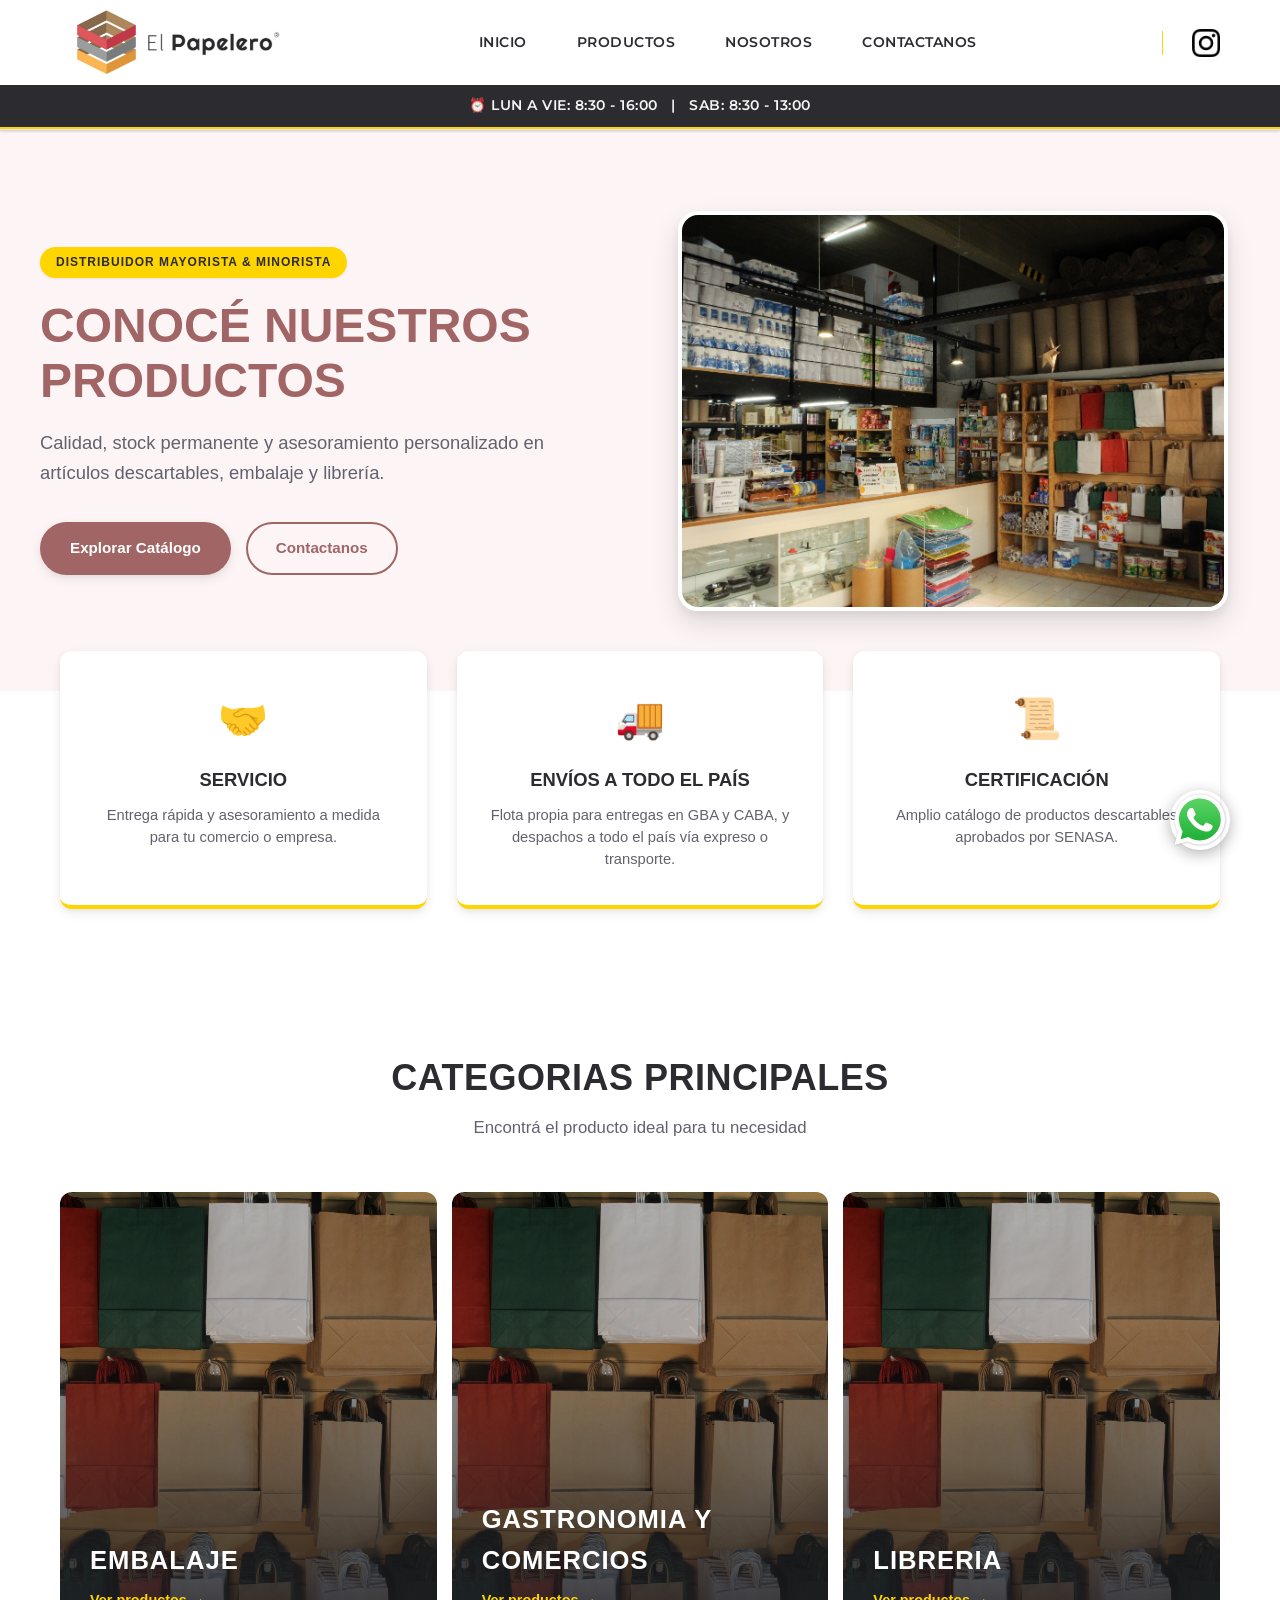
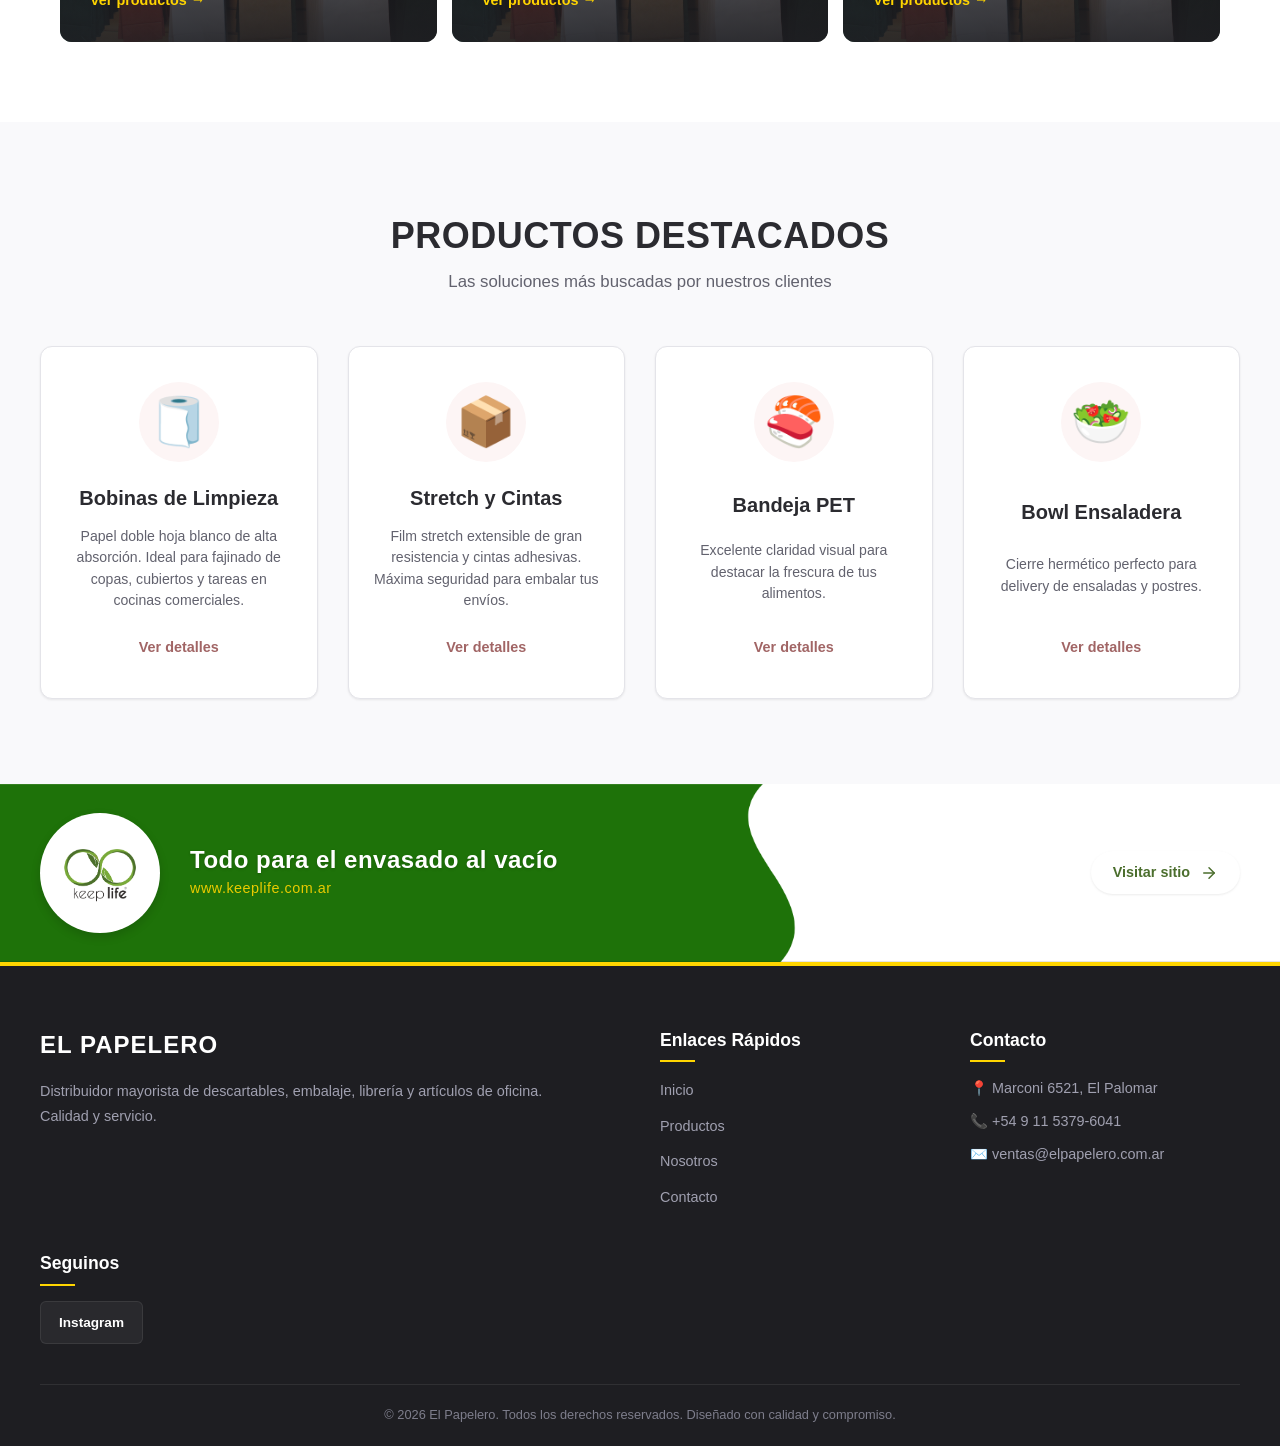
<file: mySite/index.html>
<!DOCTYPE html>
<html lang="es">

<head>
    <meta charset="UTF-8">
    <meta name="viewport" content="width=device-width, initial-scale=1.0">

    <!-- SEO -->
    <title>El Papelero</title>
    <meta name="description" content="Distribuidora mayorista y minorista de artículos de papelera, descartables, artículos de librería y artículos de oficina. Entrega rápida, amplio catálogo y precios competitivos para comercios, empresas y consumidores. 
    Conozca la trayectoria de El Papelero, nuestra fabricación de polietileno, salón de ventas al público, cobertura de reparto propio en GBA/CABA e insumos mayoristas y minoristas.">
    
    <meta name="keywords" content="papelera mayorista, papelera minorista, distribuidora de papelera, distribuidora de descartables, artículos de librería mayorista, venta de insumos de oficina, proveedor de artículos de librería, 
    venta de descartables para comercios, insumos descartables para negocios, papelería comercial, artículos escolares mayorista, útiles escolares económicos, productos de papel para empresas, servicios de distribución de papelera, productos de librería y oficina, 
    artículos descartables para gastronomía, venta de papel y cartón, insumos de limpieza y papel, 
    distribuidora de insumos comerciales, proveedor mayorista de descartables, proveedor de artículos de librería, papelera, libreria, productos descartables, venta mayorista, venta minorista, bandejas, bolsas, limpieza">
    
    <meta name="author" content="El Papelero">

    <!-- Open Graph (para redes sociales) -->
    <meta property="og:title" content="El Papelero - Venta de productos descartables y papelería">
    <meta property="og:description" content="Venta mayorista y minorista de productos descartables, papelera y libreria.">
    <meta property="og:image" content="assets/img/preview.jpg">
    <meta property="og:type" content="website">
    <meta property="og:locale" content="es_ES">

    <link rel="stylesheet" href="styles/style.css">
    <link rel="stylesheet" href="styles/header.css">
    <link rel="stylesheet" href="styles/footer.css">
    <link rel="stylesheet" href="styles/home.css">
    
    <!-- FUENTE -->   
    <link rel="preconnect" href="https://fonts.googleapis.com">
    <link rel="preconnect" href="https://fonts.gstatic.com" crossorigin>
    <link href="https://fonts.googleapis.com/css2?family=Montserrat:ital,wght@0,100..900;1,100..900&display=swap" rel="stylesheet">
</head>

<body>

    <!-- HEADER  -->
    <div id="header"></div>

    <!-- CONTENIDO PRINCIPAL -->
    <main id="content">
      
      <div id="home"></div>
      
    </main>
 
    <!-- FOOTER  -->
    <div id="footer"></div>

</body>

    <script src="scripts/main.js"></script>
    <script>
        // Cargar header y footer 
        fetch("header.html").then(res => res.text()).then(html => document.getElementById("header").innerHTML = html);
        fetch("footer.html").then(res => res.text()).then(html => document.getElementById("footer").innerHTML = html);
        fetch("home.html").then(res => res.text()).then(html => document.getElementById("home").innerHTML = html);
    </script>


</html>
</file>
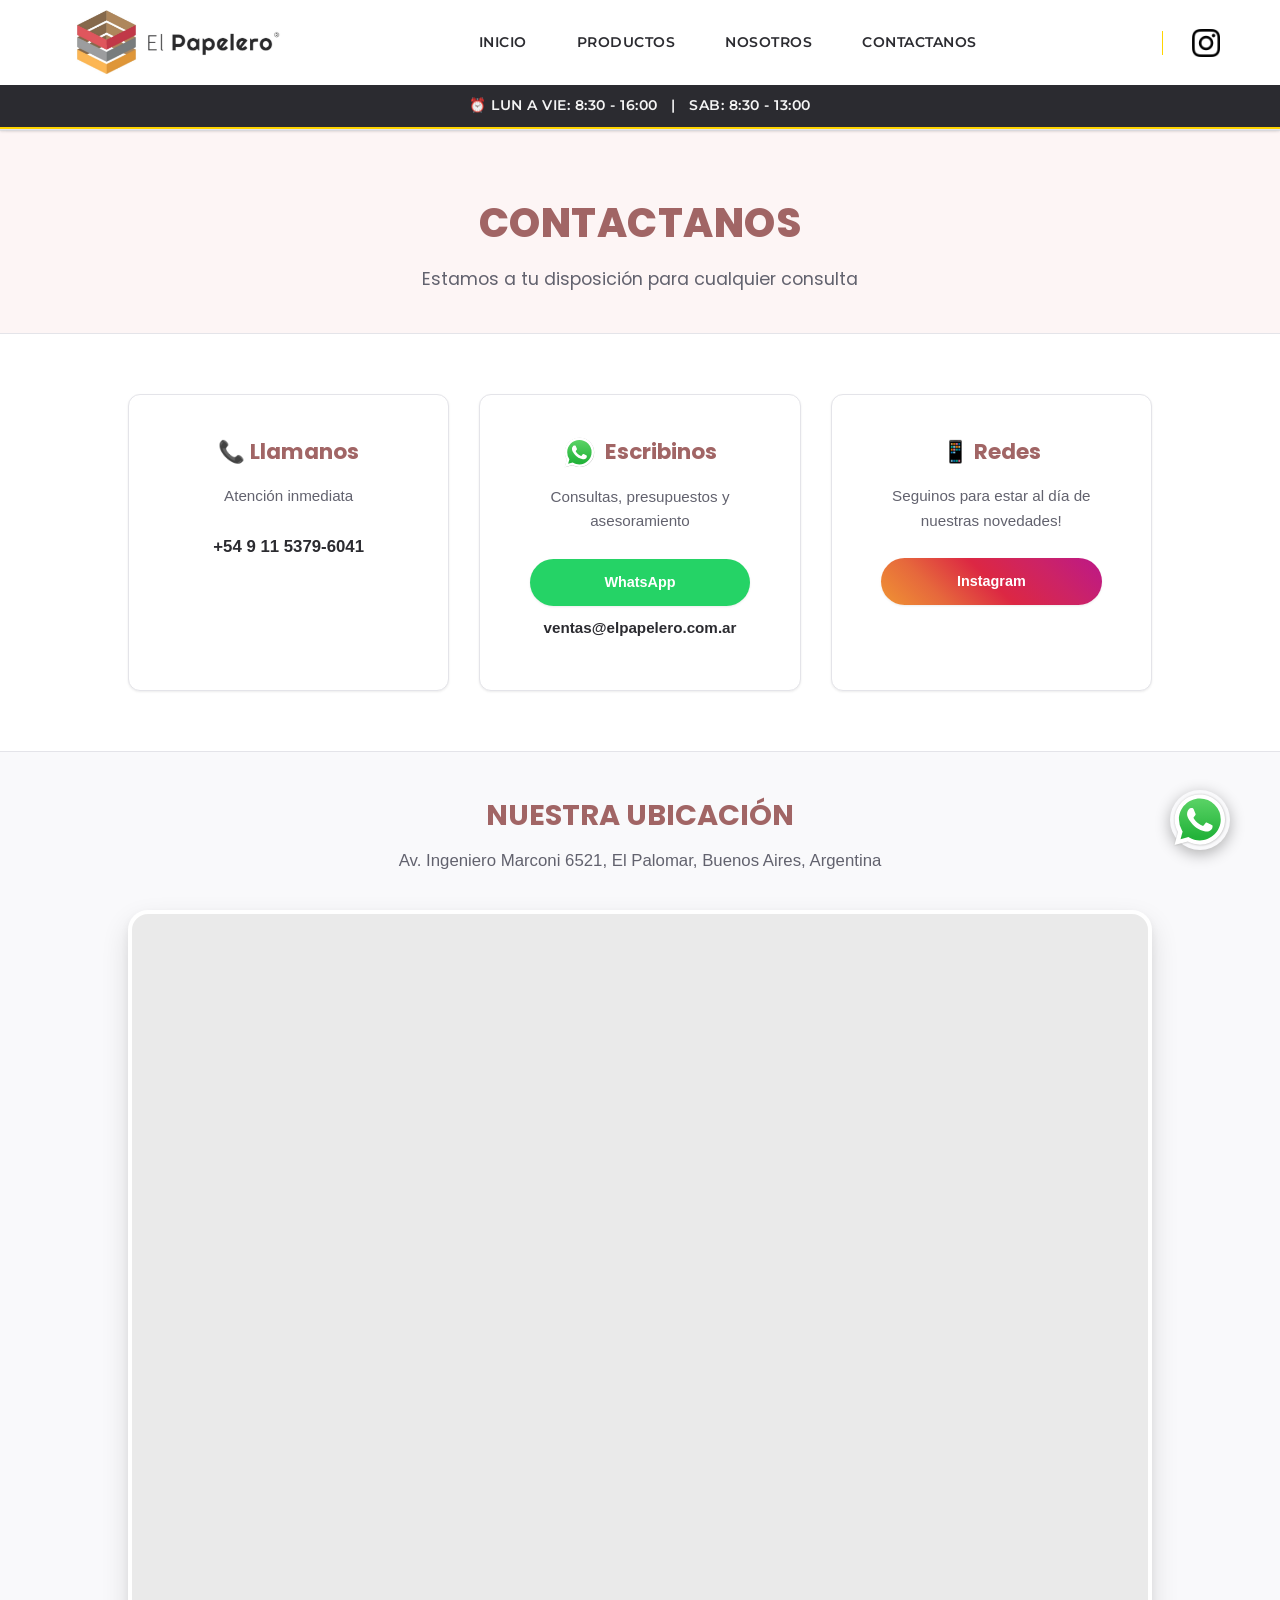
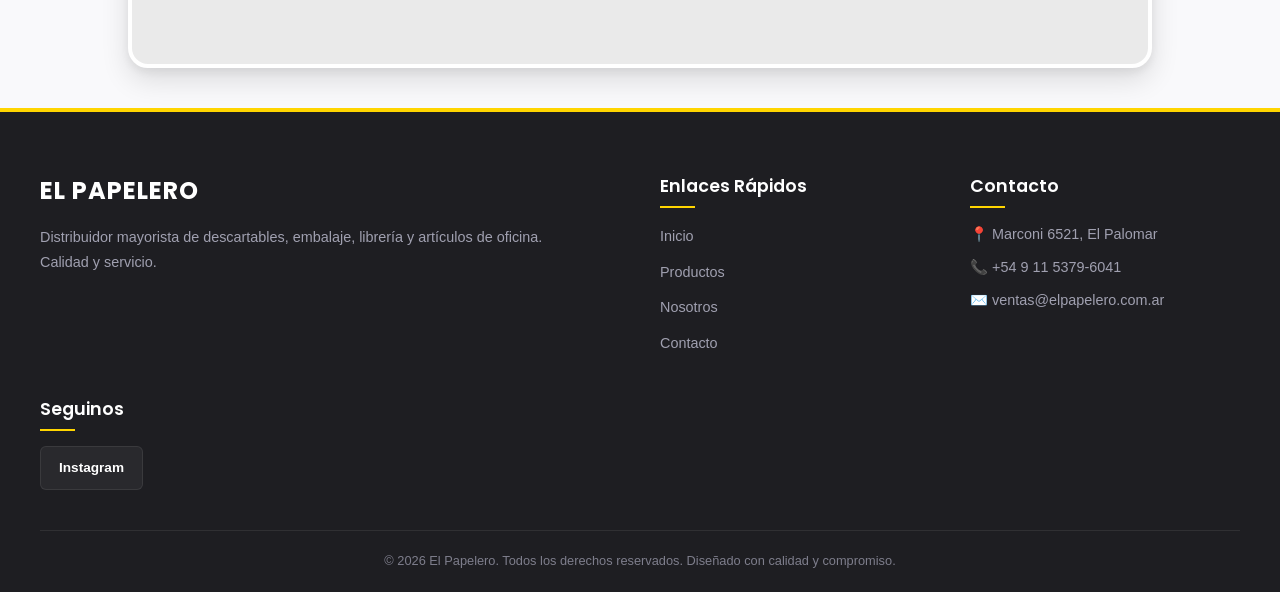
<file: mySite/contacto.html>
<!DOCTYPE html>
<html lang="es">
<head>
    <meta charset="UTF-8">
    <meta name="viewport" content="width=device-width, initial-scale=1.0">
    <title>Contacto - El Papelero</title>
    
    <link rel="stylesheet" href="styles/style.css">
    <link rel="stylesheet" href="styles/header.css">
    <link rel="stylesheet" href="styles/footer.css">
    <link rel="stylesheet" href="styles/contact.css"> <link rel="preconnect" href="https://fonts.googleapis.com">
    <link rel="preconnect" href="https://fonts.gstatic.com" crossorigin>
    <link href="https://fonts.googleapis.com/css2?family=Montserrat:ital,wght@0,100..900;1,100..900&display=swap" rel="stylesheet">
    <link href="https://fonts.googleapis.com/css2?family=Poppins:wght@400;600&display=swap" rel="stylesheet">
</head>

<body>

    <div id="header"></div>

    <main id="content">
        
        <section class="section-title-container">
            <h1 class="section-title">CONTACTANOS</h1>
            <p class="section-subtitle">Estamos a tu disposición para cualquier consulta</p>
        </section>

        <section class="contact-info-section">
            <div class="info-grid">
                
                <div class="info-card">
                    <h3>📞 Llamanos</h3>
                    <p>Atención inmediata</p>
                    <a href="tel:+5491153796041" class="contact-link">+54 9 11 5379-6041</a>
                </div>

                <div class="info-card">
                    <h3><img src="assets/icons/whatsapp-icon-svg.svg" class="info-card-icon" alt="WhatsApp icon"> Escribinos</h3>
                    <p>Consultas, presupuestos y asesoramiento</p>
                    <a href="https://wa.me/" target="_blank" class="btn-social whatsapp">
                            WhatsApp
                        </a>
                    <a href="mailto:ventas@elpapelero.com.ar" class="contact-link email-link">ventas@elpapelero.com.ar</a>
                </div>

                <div class="info-card">
                    <h3>📱 Redes</h3>
                    <p>Seguinos para estar al día de nuestras novedades!</p>
                    <div class="social-buttons">
                        <a href="https://www.instagram.com/papeleroel/?hl=es-la" target="_blank" class="btn-social instagram">
                            Instagram
                        </a>
                    </div>
                </div>

            </div>
        </section>

        <section class="map-section">
            <h2 class="section-title">NUESTRA UBICACIÓN</h2>
            <p class="address-text">Av. Ingeniero Marconi 6521, El Palomar, Buenos Aires, Argentina</p>
            
            <div class="map-container">
                <iframe 
                    src="https://www.google.com/maps/embed?pb=!1m18!1m12!1m3!1d3283.565406830386!2d-58.5779036!3d-34.6151433!2m3!1f0!2f0!3f0!3m2!1i1024!2i768!4f13.1!3m3!1m2!1s0x95bcb8360d84422f%3A0xc354366675001a18!2sAv.%20Ing.%20Guillermo%20Marconi%206521%2C%20B1684%20El%20Palomar%2C%20Provincia%20de%20Buenos%20Aires!5e0!3m2!1ses!2sar!4v1703286000000!5m2!1ses!2sar" 
                    width="100%" 
                    height="750" 
                    style="border:0;" 
                    allowfullscreen="" 
                    loading="lazy" 
                    referrerpolicy="no-referrer-when-downgrade">
                </iframe>
            </div>
        </section>

    </main>
 
    <div id="footer"></div>

    <script>

        fetch("header.html")
            .then(res => res.text())
            .then(html => document.getElementById("header").innerHTML = html)
            .catch(err => console.error("Error header:", err));
            
        fetch("footer.html")
            .then(res => res.text())
            .then(html => document.getElementById("footer").innerHTML = html)
            .catch(err => console.error("Error footer:", err));
    </script>

</body>
</html>
</file>
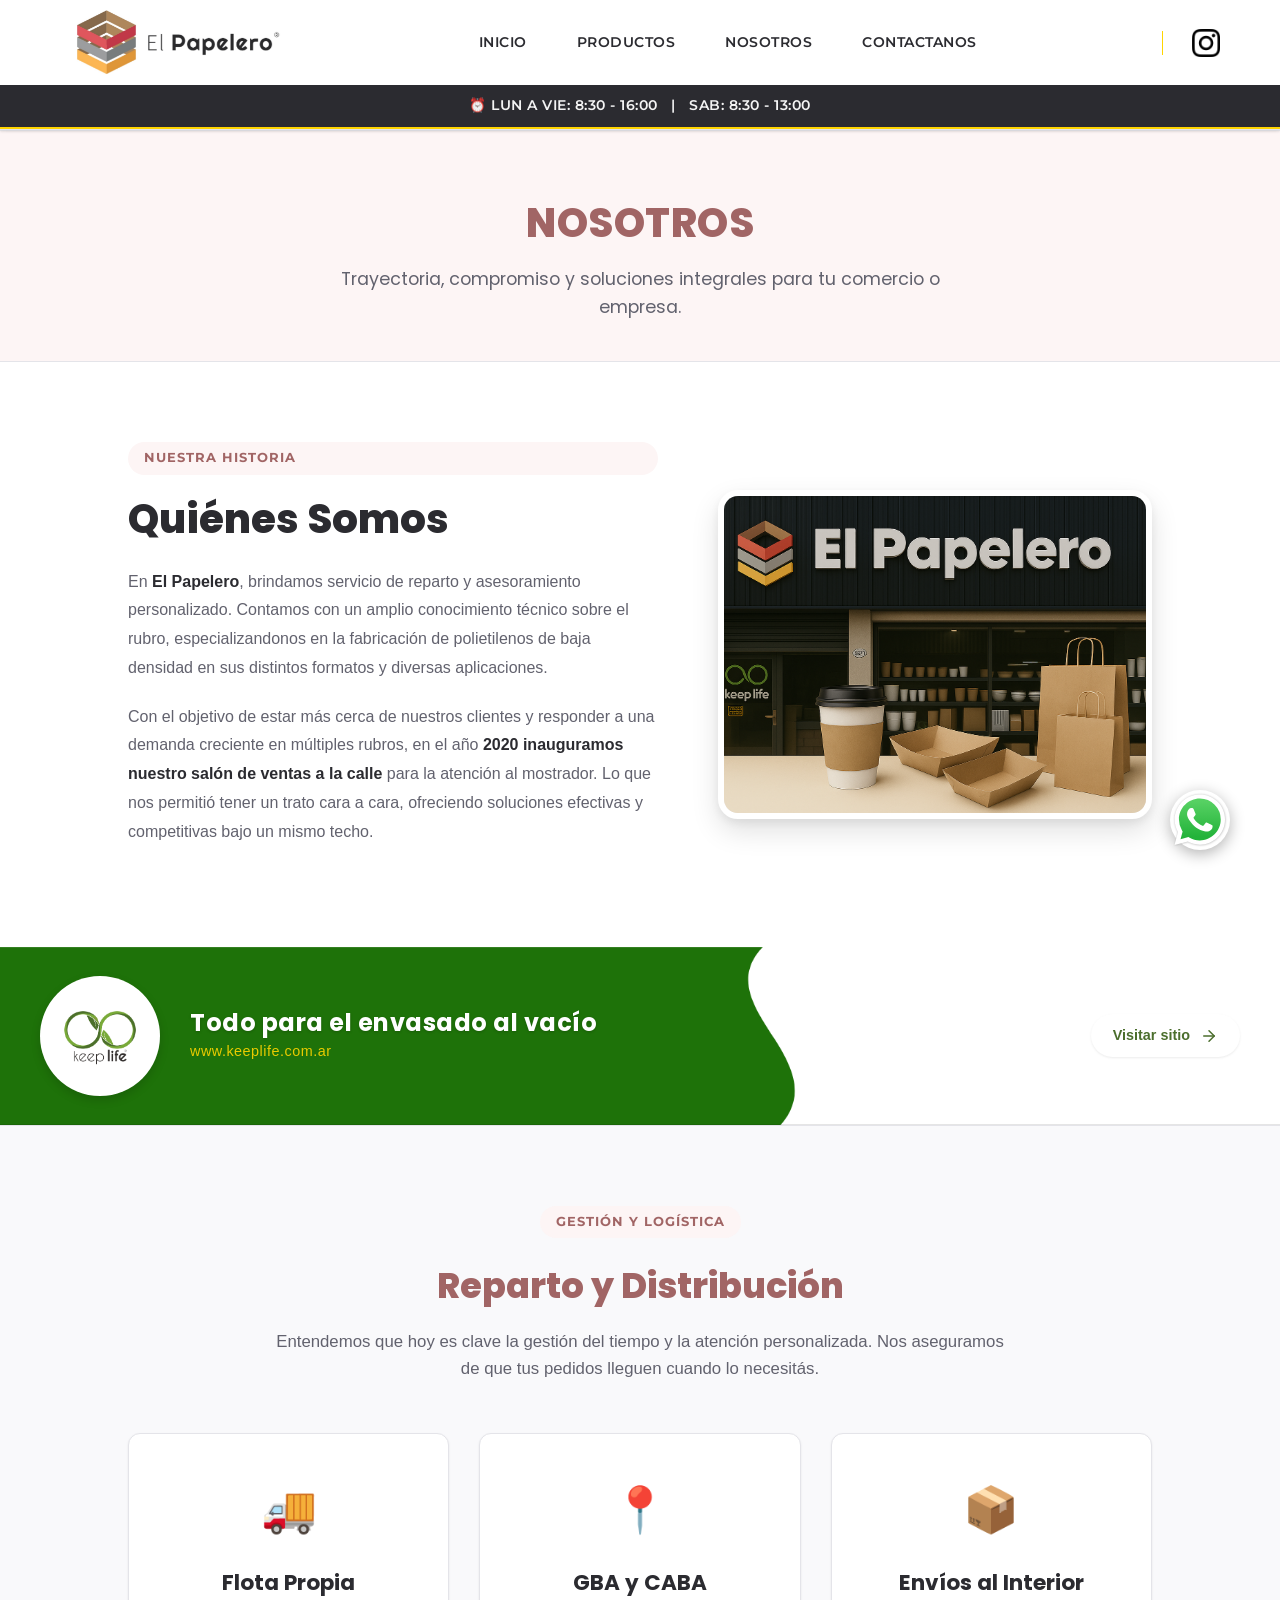
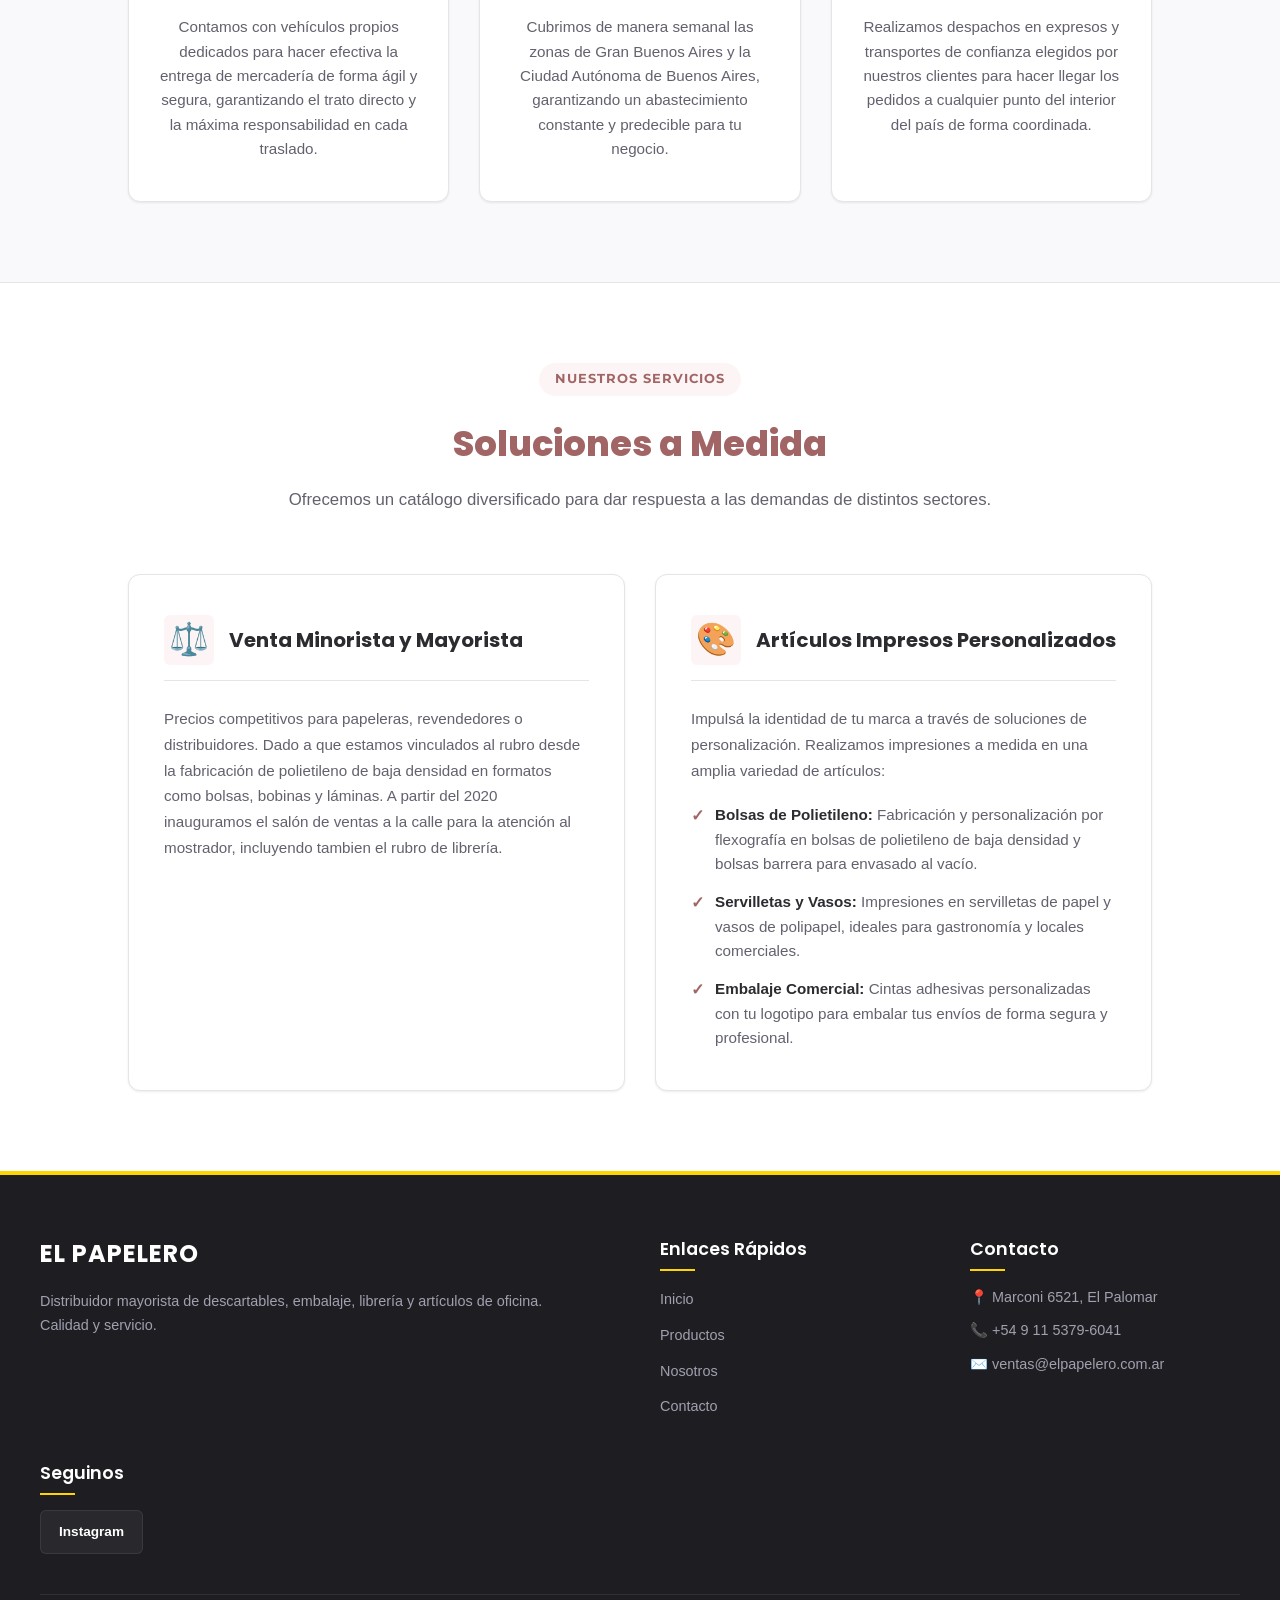
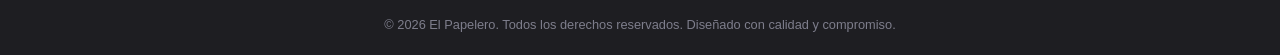
<file: mySite/nosotros.html>
<!DOCTYPE html>
<html lang="es">
<head>
    <meta charset="UTF-8">
    <meta name="viewport" content="width=device-width, initial-scale=1.0">
    
    <!-- SEO -->
    <title>Nosotros - El Papelero</title>
    <meta name="description" content="Conozca la trayectoria de El Papelero, nuestra fabricación de polietileno, salón de ventas al público, cobertura de reparto propio en GBA/CABA e insumos mayoristas y minoristas.">
    <meta name="keywords" content="nosotros el papelero, historia el papelero, fabrica de polietileno, distribucion descartables, salon de ventas el palomar, reparto caba gba">
    <meta name="author" content="El Papelero">

    <!-- Open Graph (para redes sociales) -->
    <meta property="og:title" content="Nosotros - El Papelero">
    <meta property="og:description" content="Nuestra historia, flota propia de distribución y soluciones en descartables, embalaje y librería.">
    <meta property="og:image" content="assets/img/frente-papelera-banner.jpg">
    <meta property="og:type" content="website">
    <meta property="og:locale" content="es_ES">

    <!-- CSS -->
    <link rel="stylesheet" href="styles/style.css">
    <link rel="stylesheet" href="styles/header.css">
    <link rel="stylesheet" href="styles/footer.css">
    <link rel="stylesheet" href="styles/nosotros.css">
    
    <!-- FUENTES -->   
    <link rel="preconnect" href="https://fonts.googleapis.com">
    <link rel="preconnect" href="https://fonts.gstatic.com" crossorigin>
    <link href="https://fonts.googleapis.com/css2?family=Montserrat:ital,wght@0,100..900;1,100..900&display=swap" rel="stylesheet">
    <link href="https://fonts.googleapis.com/css2?family=Poppins:wght@400;600;700;800&display=swap" rel="stylesheet">
</head>

<body>

    <!-- HEADER DINAMICO -->
    <div id="header"></div>

    <!-- CONTENIDO PRINCIPAL -->
    <main id="content">
        
        <!-- SECCIÓN TÍTULO -->
        <section class="section-title-container">
            <h1 class="section-title">NOSOTROS</h1>
            <p class="section-subtitle">Trayectoria, compromiso y soluciones integrales para tu comercio o empresa.</p>
        </section>

        <!-- SECCIÓN QUIÉNES SOMOS -->
        <section class="about-intro-section">
            <div class="about-grid">
                <div class="about-text-content">
                    <span class="about-badge">Nuestra Historia</span>
                    <h2 class="about-title">Quiénes Somos</h2>
                    <p class="about-p">
                        En <strong>El Papelero</strong>, brindamos servicio de reparto y asesoramiento personalizado. Contamos con un amplio conocimiento técnico sobre el rubro, especializandonos en la fabricación de polietilenos de baja densidad en sus distintos formatos y diversas aplicaciones.
                    </p>
                    <p class="about-p">
                        Con el objetivo de estar más cerca de nuestros clientes y responder a una demanda creciente en múltiples rubros, en el año <strong>2020 inauguramos nuestro salón de ventas a la calle</strong> para la atención al mostrador. Lo que nos permitió tener un trato cara a cara, ofreciendo soluciones efectivas y competitivas bajo un mismo techo.
                    </p>
                </div>
                <div class="about-image-content">
                    <img src="assets/img/frente-papelera-banner.jpg" alt="Salón de ventas El Papelero" class="about-img">
                </div>
            </div>
        </section>

        <!-- Banner KeepLife -->
        <section class="keeplife-banner-section">
            <a href="https://www.keeplife.com.ar" target="_blank" rel="noopener noreferrer" class="keeplife-banner-link">
                <div class="keeplife-banner-content">
                    <div class="keeplife-logo-wrap">
                        <img src="assets/img/keepLife_icon_clean.png" alt="KeepLife Logo" class="keeplife-banner-logo">
                    </div>
                    <div class="keeplife-banner-text-wrap">
                        <span class="keeplife-banner-tagline">Todo para el envasado al vacío</span>
                        <span class="keeplife-banner-domain">www.keeplife.com.ar</span>
                    </div>
                    <div class="keeplife-banner-arrow">
                        <span>Visitar sitio</span>
                        <svg viewBox="0 0 24 24" fill="none" stroke="currentColor" stroke-width="2" stroke-linecap="round" stroke-linejoin="round" class="arrow-icon">
                            <line x1="5" y1="12" x2="19" y2="12"></line>
                            <polyline points="12 5 19 12 12 19"></polyline>
                        </svg>
                    </div>
                </div>
            </a>
        </section>

        <!-- SECCIÓN CÓMO TRABAJAMOS / LOGÍSTICA -->
        <section class="logistics-section">
            <div class="logistics-container">
                <div class="logistics-header">
                    <span class="about-badge badge-center">Gestión y Logística</span>
                    <h2 class="section-title">Reparto y Distribución</h2>
                    <p class="section-subtitle">Entendemos que hoy es clave la gestión del tiempo y la atención personalizada. Nos aseguramos de que tus pedidos lleguen cuando lo necesitás.</p>
                </div>

                <div class="logistics-grid">
                    <div class="logistics-card">
                        <div class="logistics-icon">🚚</div>
                        <h3>Flota Propia</h3>
                        <p>Contamos con vehículos propios dedicados para hacer efectiva la entrega de mercadería de forma ágil y segura, garantizando el trato directo y la máxima responsabilidad en cada traslado.</p>
                    </div>

                    <div class="logistics-card">
                        <div class="logistics-icon">📍</div>
                        <h3>GBA y CABA</h3>
                        <p>Cubrimos de manera semanal las zonas de Gran Buenos Aires y la Ciudad Autónoma de Buenos Aires, garantizando un abastecimiento constante y predecible para tu negocio.</p>
                    </div>

                    <div class="logistics-card">
                        <div class="logistics-icon">📦</div>
                        <h3>Envíos al Interior</h3>
                        <p>Realizamos despachos en expresos y transportes de confianza elegidos por nuestros clientes para hacer llegar los pedidos a cualquier punto del interior del país de forma coordinada.</p>
                    </div>
                </div>
            </div>
        </section>

        <!-- SECCIÓN SERVICIOS -->
        <section class="services-section">
            <div class="services-container">
                <div class="services-header">
                    <span class="about-badge badge-center">Nuestros Servicios</span>
                    <h2 class="section-title">Soluciones a Medida</h2>
                    <p class="section-subtitle">Ofrecemos un catálogo diversificado para dar respuesta a las demandas de distintos sectores.</p>
                </div>

                <div class="services-grid">
                    <!-- Servicio 1: Mayorista / Minorista -->
                    <div class="service-card">
                        <div class="service-card-header">
                            <span class="service-icon-wrap">⚖️</span>
                            <h3>Venta Minorista y Mayorista</h3>
                        </div>
                        <div class="service-card-body">
                            <p>Precios competitivos para papeleras, revendedores o distribuidores. Dado a que estamos vinculados al rubro desde la fabricación de polietileno de baja densidad en formatos como bolsas, bobinas y láminas. A partir del 2020 inauguramos el salón de ventas a la calle para la atención al mostrador, incluyendo tambien el rubro de librería.</p>
                        </div>
                    </div>

                    <!-- Servicio 2: Impresos Personalizados -->
                    <div class="service-card">
                        <div class="service-card-header">
                            <span class="service-icon-wrap">🎨</span>
                            <h3>Artículos Impresos Personalizados</h3>
                        </div>
                        <div class="service-card-body">
                            <p class="service-desc-intro">Impulsá la identidad de tu marca a través de soluciones de personalización. Realizamos impresiones a medida en una amplia variedad de artículos:</p>
                            <ul>
                                <li><strong>Bolsas de Polietileno:</strong> Fabricación y personalización por flexografía en bolsas de polietileno de baja densidad y bolsas barrera para envasado al vacío.</li>
                                <li><strong>Servilletas y Vasos:</strong> Impresiones en servilletas de papel y vasos de polipapel, ideales para gastronomía y locales comerciales.</li>
                                <li><strong>Embalaje Comercial:</strong> Cintas adhesivas personalizadas con tu logotipo para embalar tus envíos de forma segura y profesional.</li>
                            </ul>
                        </div>
                    </div>
                </div>
            </div>
        </section>

    </main>
 
    <!-- FOOTER DINÁMICO -->
    <div id="footer"></div>

    <script>
        // Cargar header y footer de forma dinámica para consistencia en el sitio
        fetch("header.html")
            .then(res => res.text())
            .then(html => document.getElementById("header").innerHTML = html)
            .catch(err => console.error("Error cargando header:", err));
            
        fetch("footer.html")
            .then(res => res.text())
            .then(html => document.getElementById("footer").innerHTML = html)
            .catch(err => console.error("Error cargando footer:", err));
    </script>

</body>
</html>
</file>
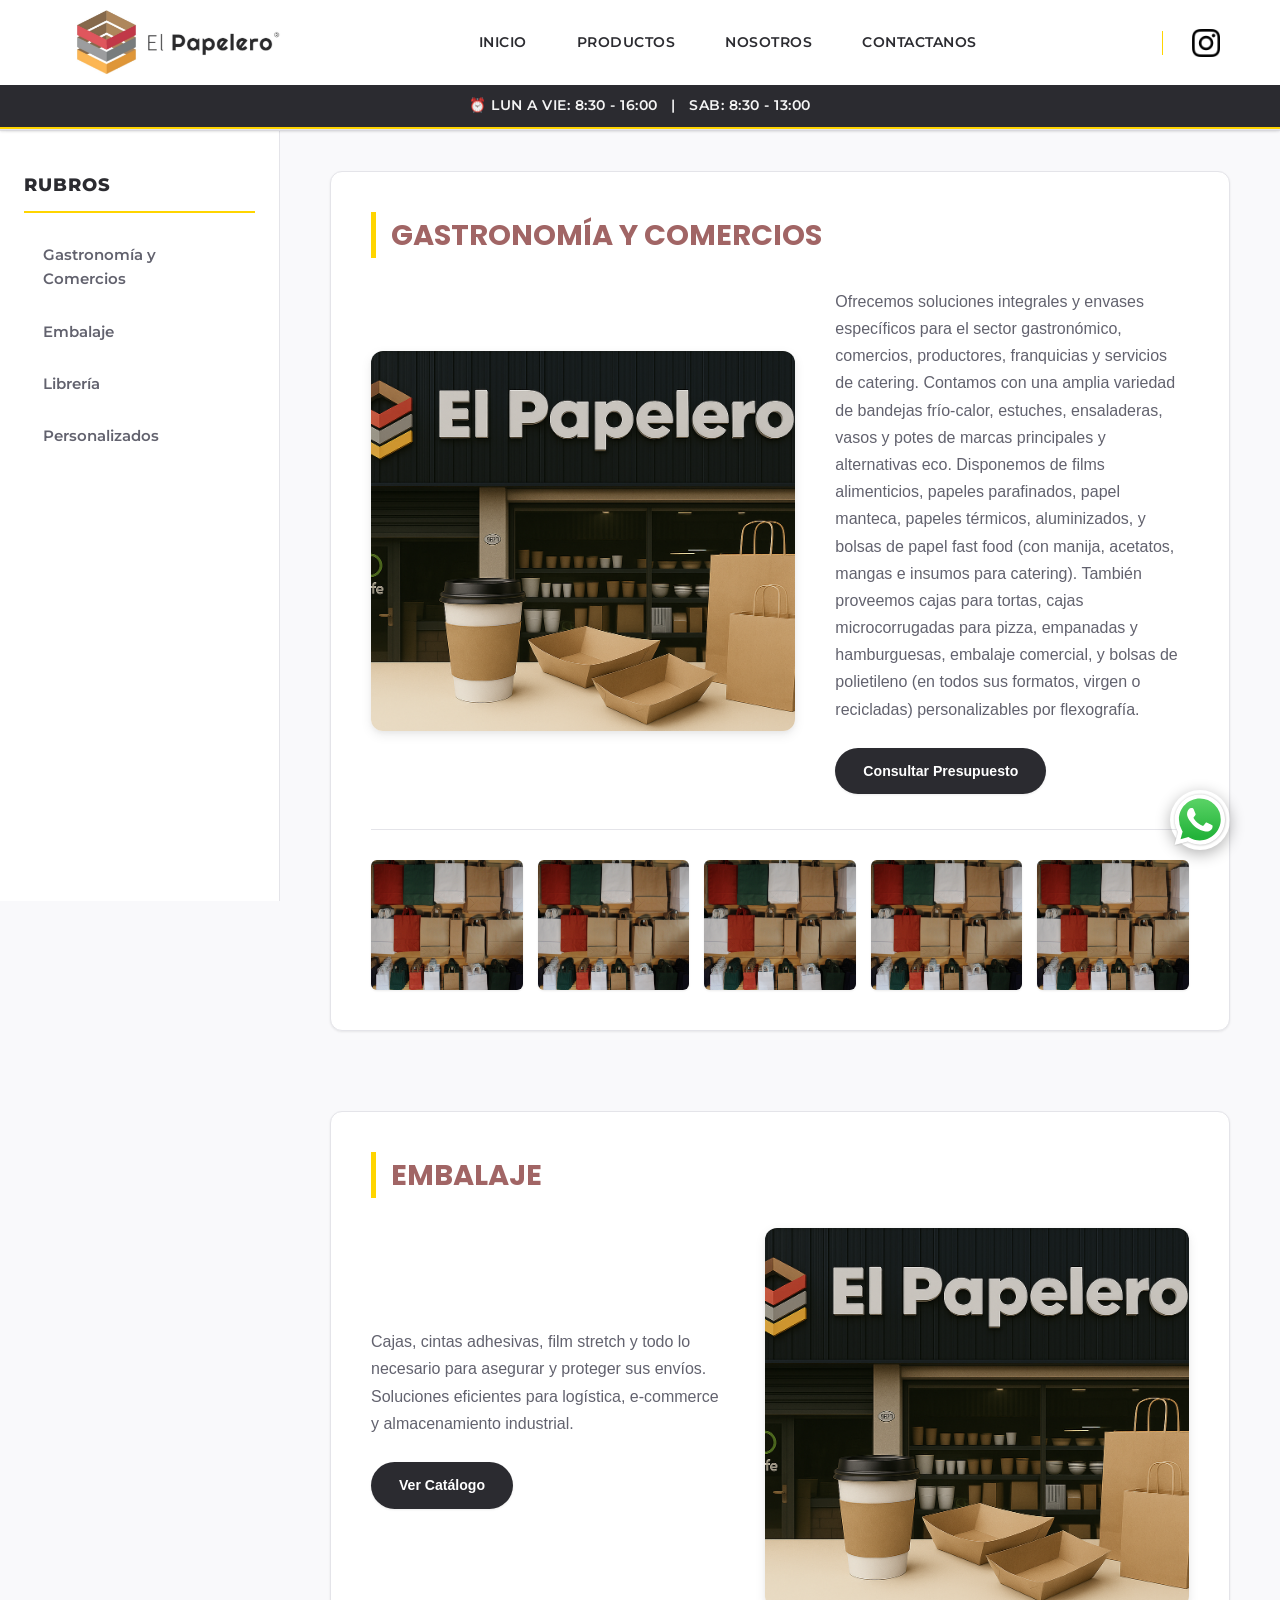
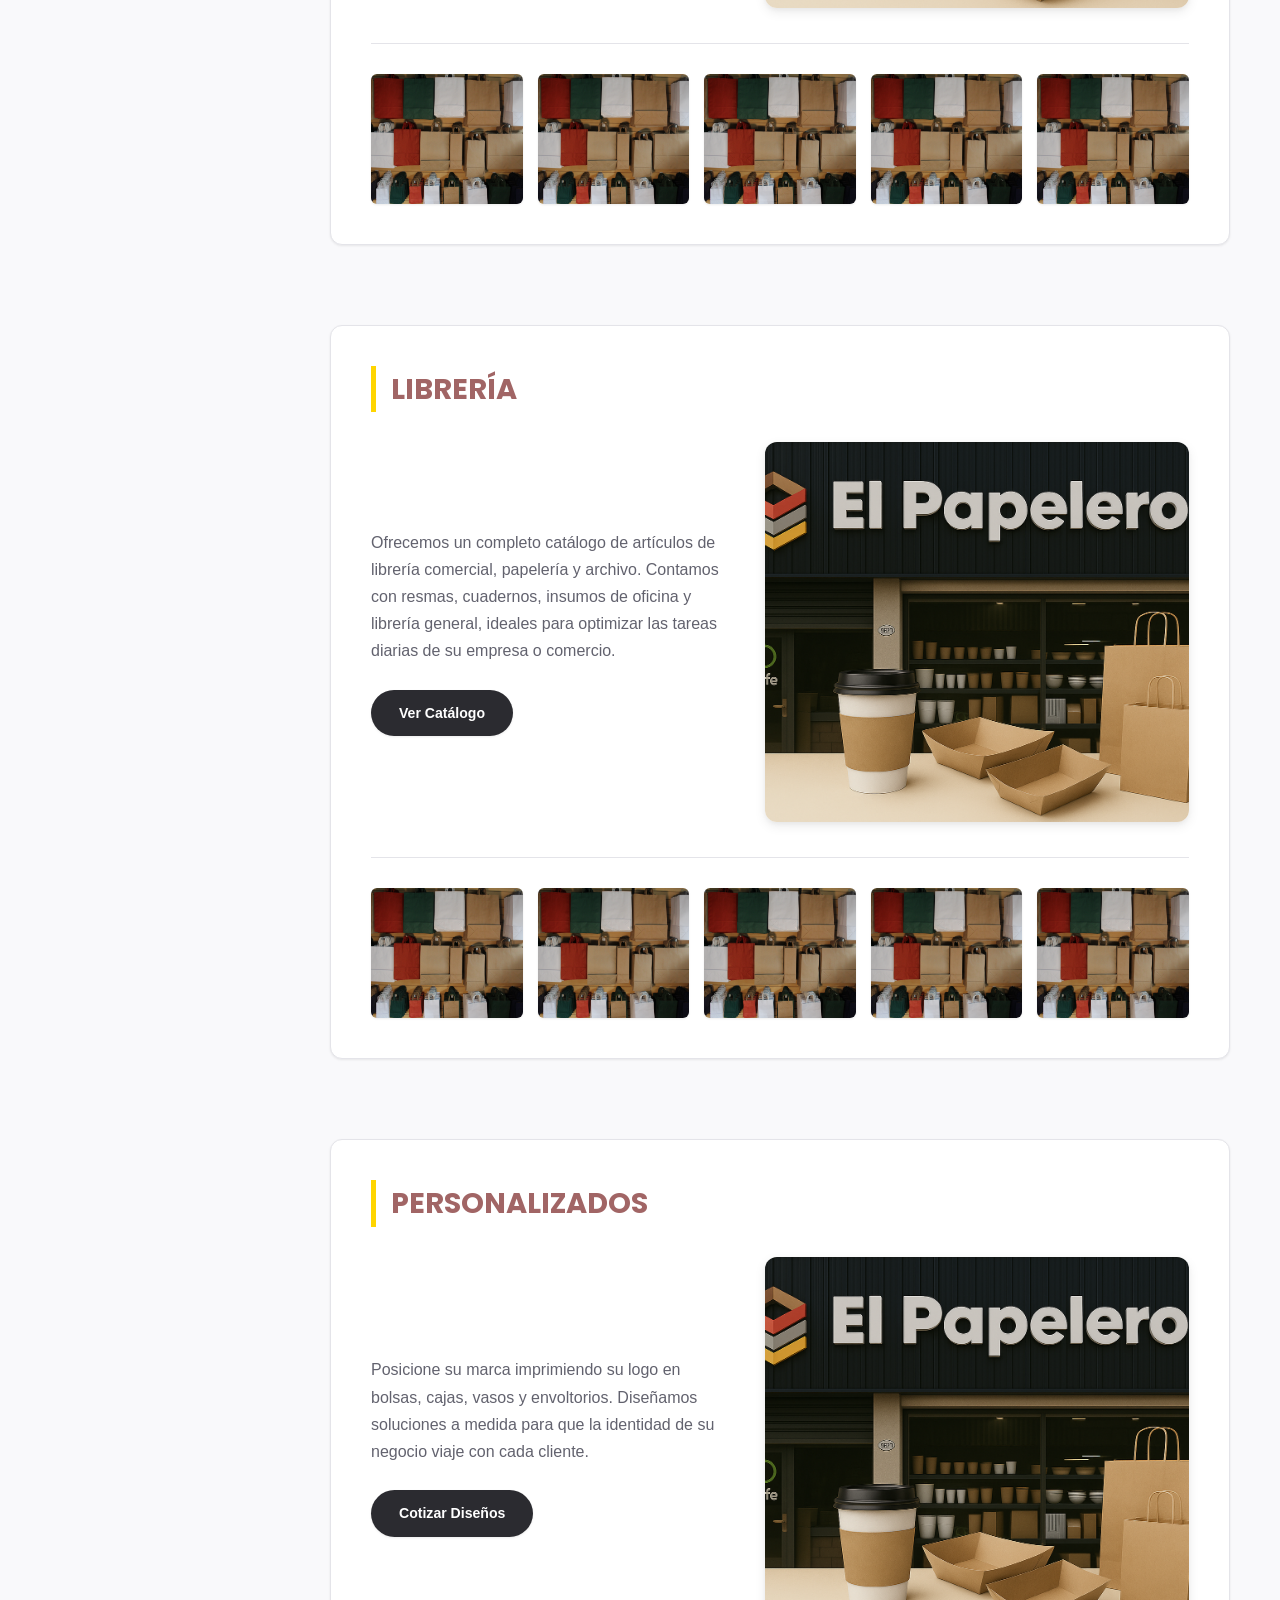
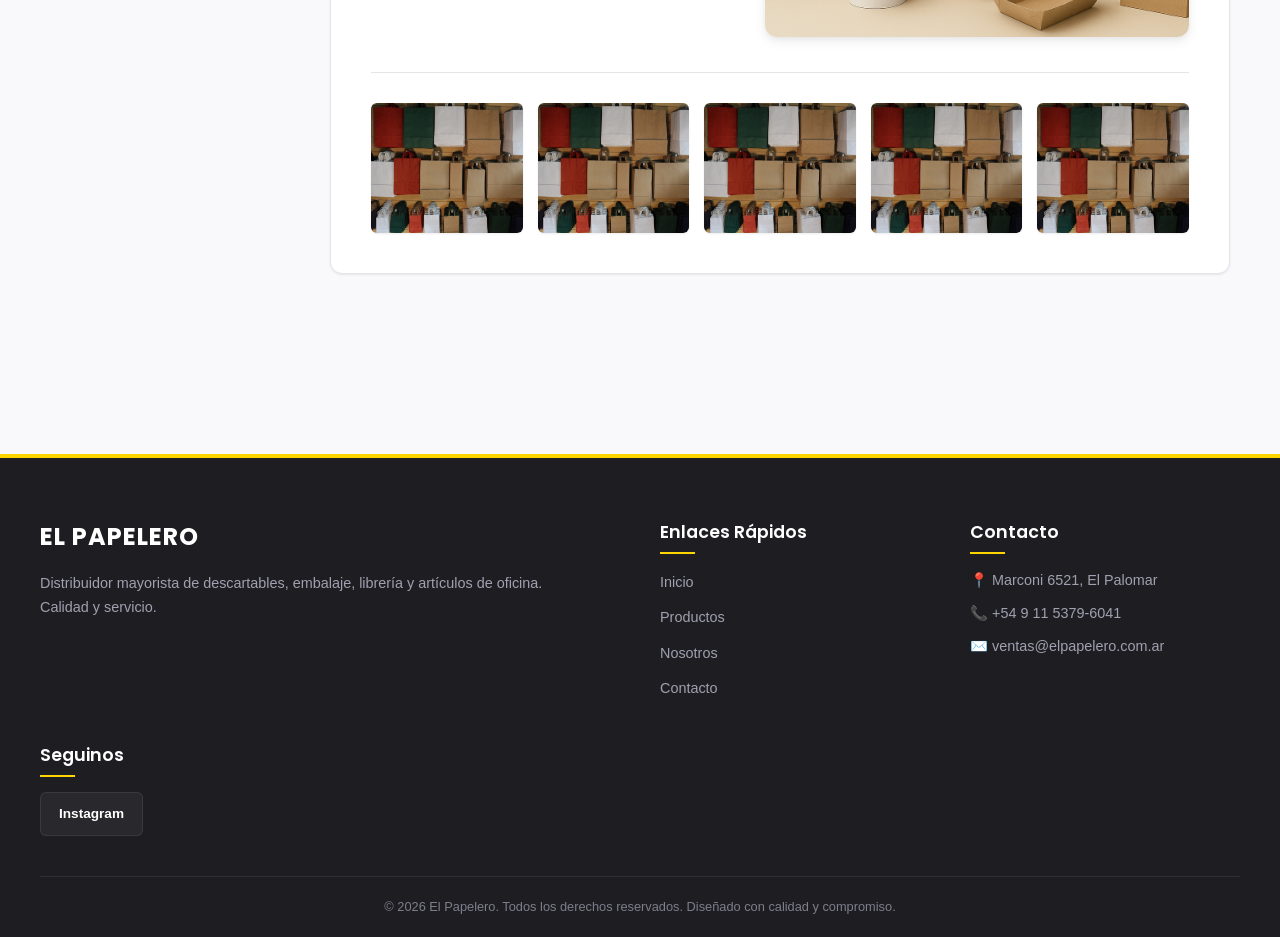
<file: mySite/productos.html>
<!DOCTYPE html>
<html lang="es">
<head>
    <meta charset="UTF-8">
    <meta name="viewport" content="width=device-width, initial-scale=1.0">
    <title>Productos - El Papelero</title>
    
    <link rel="stylesheet" href="styles/style.css">
    <link rel="stylesheet" href="styles/header.css">
    <link rel="stylesheet" href="styles/footer.css">
    <link rel="stylesheet" href="styles/productos.css">
    
    <link rel="preconnect" href="https://fonts.googleapis.com">
    <link rel="preconnect" href="https://fonts.gstatic.com" crossorigin>
    <link href="https://fonts.googleapis.com/css2?family=Montserrat:ital,wght@0,100..900;1,100..900&display=swap" rel="stylesheet">
    <link href="https://fonts.googleapis.com/css2?family=Poppins:wght@400;600&display=swap" rel="stylesheet">
</head>

<body>

    <div id="header"></div>

    <main id="content" class="products-page">
        <aside class="sidebar-menu">
            <h3>RUBROS</h3>
            <ul>
                <li><a href="#gastronomia-comercios">Gastronomía y Comercios</a></li>
                <li><a href="#embalaje">Embalaje</a></li>
                <li><a href="#libreria">Librería</a></li>
                <li><a href="#personalizados">Personalizados</a></li>
            </ul>
        </aside>

        <section class="products-list">
            
            <article id="gastronomia-comercios" class="rubro-section">
                <h2 class="section-title">Gastronomía y Comercios</h2>
                <div class="rubro-main-content">
                    <div class="rubro-img-principal">
                        <img src="assets/img/frente-papelera-banner.jpg" alt="Gastronomía y Comercios Principal">
                    </div>
                    <div class="rubro-description">
                        <p>Ofrecemos soluciones integrales y envases específicos para el sector gastronómico, comercios, productores, franquicias y servicios de catering. Contamos con una amplia variedad de bandejas frío-calor, estuches, ensaladeras, vasos y potes de marcas principales y alternativas eco. Disponemos de films alimenticios, papeles parafinados, papel manteca, papeles térmicos, aluminizados, y bolsas de papel fast food (con manija, acetatos, mangas e insumos para catering). También proveemos cajas para tortas, cajas microcorrugadas para pizza, empanadas y hamburguesas, embalaje comercial, y bolsas de polietileno (en todos sus formatos, virgen o recicladas) personalizables por flexografía.</p>
                        <a href="https://wa.me/5491153796041" class="btn-vermas">Consultar Presupuesto</a>
                    </div>
                </div>
                <div class="rubro-gallery">
                    <img src="assets/img/bolsas-kp-colores.JPG" alt="Galería 1">
                    <img src="assets/img/bolsas-kp-colores.JPG" alt="Galería 2">
                    <img src="assets/img/bolsas-kp-colores.JPG" alt="Galería 3">
                    <img src="assets/img/bolsas-kp-colores.JPG" alt="Galería 4">
                    <img src="assets/img/bolsas-kp-colores.JPG" alt="Galería 5">
                </div>
            </article>

            <article id="embalaje" class="rubro-section">
                <h2 class="section-title">Embalaje</h2>
                <div class="rubro-main-content">
                    <div class="rubro-description">
                        <p>Cajas, cintas adhesivas, film stretch y todo lo necesario para asegurar y proteger sus envíos. Soluciones eficientes para logística, e-commerce y almacenamiento industrial.</p>
                        <a href="https://wa.me/5491153796041" class="btn-vermas">Ver Catálogo</a>
                    </div>
                    <div class="rubro-img-principal">
                        <img src="assets/img/frente-papelera-banner.jpg" alt="Embalaje Principal">
                    </div>
                </div>
                <div class="rubro-gallery">
                    <img src="assets/img/bolsas-kp-colores.JPG" alt="Galería 1">
                    <img src="assets/img/bolsas-kp-colores.JPG" alt="Galería 2">
                    <img src="assets/img/bolsas-kp-colores.JPG" alt="Galería 3">
                    <img src="assets/img/bolsas-kp-colores.JPG" alt="Galería 4">
                    <img src="assets/img/bolsas-kp-colores.JPG" alt="Galería 5">
                </div>
            </article>

            <article id="libreria" class="rubro-section">
                <h2 class="section-title">Librería</h2>
                <div class="rubro-main-content">
                    <div class="rubro-description">
                        <p>Ofrecemos un completo catálogo de artículos de librería comercial, papelería y archivo. Contamos con resmas, cuadernos, insumos de oficina y librería general, ideales para optimizar las tareas diarias de su empresa o comercio.</p>
                        <a href="https://wa.me/5491153796041" class="btn-vermas">Ver Catálogo</a>
                    </div>
                    <div class="rubro-img-principal">
                        <img src="assets/img/frente-papelera-banner.jpg" alt="Librería Principal">
                    </div>
                </div>
                <div class="rubro-gallery">
                    <img src="assets/img/bolsas-kp-colores.JPG" alt="Galería 1">
                    <img src="assets/img/bolsas-kp-colores.JPG" alt="Galería 2">
                    <img src="assets/img/bolsas-kp-colores.JPG" alt="Galería 3">
                    <img src="assets/img/bolsas-kp-colores.JPG" alt="Galería 4">
                    <img src="assets/img/bolsas-kp-colores.JPG" alt="Galería 5">
                </div>
            </article>

            <article id="personalizados" class="rubro-section">
                <h2 class="section-title">Personalizados</h2>
                <div class="rubro-main-content">
                    <div class="rubro-description">
                        <p>Posicione su marca imprimiendo su logo en bolsas, cajas, vasos y envoltorios. Diseñamos soluciones a medida para que la identidad de su negocio viaje con cada cliente.</p>
                        <a href="https://wa.me/5491153796041" class="btn-vermas">Cotizar Diseños</a>
                    </div>
                    <div class="rubro-img-principal">
                        <img src="assets/img/frente-papelera-banner.jpg" alt="Personalizados Principal">
                    </div>
                </div>
                <div class="rubro-gallery">
                    <img src="assets/img/bolsas-kp-colores.JPG" alt="Galería 1">
                    <img src="assets/img/bolsas-kp-colores.JPG" alt="Galería 2">
                    <img src="assets/img/bolsas-kp-colores.JPG" alt="Galería 3">
                    <img src="assets/img/bolsas-kp-colores.JPG" alt="Galería 4">
                    <img src="assets/img/bolsas-kp-colores.JPG" alt="Galería 5">
                </div>
            </article>

        </section>
    </main>

    <div id="footer"></div>

    <script>
        // Carga de componentes compartidos
        fetch("header.html").then(res => res.text()).then(html => document.getElementById("header").innerHTML = html);
        fetch("footer.html").then(res => res.text()).then(html => document.getElementById("footer").innerHTML = html);
    </script>
</body>
</html>
</file>
<file: mySite/styles/style.css>
/* VARIABLES GLOBALES (THEME) */
:root {
    /* Paleta de colores */
    --color-primario: #a16565;          /* Terracota papelero original */
    --color-primario-oscuro: #854f4f;   /* Terracota más intenso para hovers/contrastes */
    --color-primario-suave: #fdf5f5;    /* Fondo muy claro con matiz terracota */
    --color-secundario: #FFD500;        /* Amarillo de destaque original */
    --color-secundario-oscuro: #e6c000; /* Amarillo para hovers */
    --color-fondo: #ffffff;
    --color-fondo-suave: #f9f9fb;       /* Fondo alternativo moderno */
    --color-texto: #2b2b30;             /* Texto oscuro de alta legibilidad */
    --color-texto-suave: #62626e;       /* Texto secundario */
    --color-blanco: #ffffff;
    --color-borde: #e4e4e9;             /* Borde sutil */

    /* Tipografías */
    --font-principal: "Inter", -apple-system, BlinkMacSystemFont, "Segoe UI", Roboto, sans-serif;
    --font-titulos: "Poppins", sans-serif;
    --font-header-menu: "Montserrat", sans-serif;

    /* Bordes */
    --radius-sm: 6px;
    --radius-md: 12px;
    --radius-lg: 20px;
    --radius-full: 9999px;

    /* Sombras premium */
    --shadow-sm: 0 1px 3px rgba(0, 0, 0, 0.05), 0 1px 2px rgba(0, 0, 0, 0.03);
    --shadow-md: 0 4px 12px rgba(0, 0, 0, 0.08), 0 2px 4px rgba(0, 0, 0, 0.04);
    --shadow-lg: 0 12px 28px rgba(0, 0, 0, 0.12), 0 4px 8px rgba(0, 0, 0, 0.06);
    --shadow-inset: inset 0 2px 4px rgba(0, 0, 0, 0.06);

    /* Transiciones */
    --transition-fast: 0.15s cubic-bezier(0.4, 0, 0.2, 1);
    --transition-normal: 0.25s cubic-bezier(0.4, 0, 0.2, 1);
    --transition-slow: 0.4s cubic-bezier(0.4, 0, 0.2, 1);
}

* {
    box-sizing: border-box;
    margin: 0;
    padding: 0;
}

html {
    scroll-behavior: smooth;
}

body {
    background-color: var(--color-fondo);
    color: var(--color-texto);
    font-family: var(--font-principal);
    line-height: 1.6;
    -webkit-font-smoothing: antialiased;
}

/* Contenedor general del contenido */
#content {
    width: 100%;
    max-width: 100%;
    padding: 0;
    background: var(--color-fondo); 
    display: block;
    text-decoration: none;
}

/* --- SECCIÓN BANNER KEEPLIFE --- */
.keeplife-banner-section {
    width: 100%;
    background-image: url('../assets/img/banner-keep.png');
    background-size: cover;
    background-position: center;
    background-repeat: no-repeat;
    padding: 28px 20px;
    position: relative;
    overflow: hidden;
    display: flex;
    justify-content: center;
    align-items: center;
    transition: var(--transition-normal);
    border-top: 1px solid rgba(255, 255, 255, 0.1);
    border-bottom: 1px solid rgba(0, 0, 0, 0.1);
}

.keeplife-banner-link {
    text-decoration: none;
    width: 100%;
    max-width: 1200px;
    display: block;
}

.keeplife-banner-content {
    display: flex;
    align-items: center;
    justify-content: space-between;
    gap: 30px;
    width: 100%;
}

.keeplife-logo-wrap {
    display: flex;
    align-items: center;
    justify-content: center;
    flex-shrink: 0;
    width: 120px;
    height: 120px;
    background-color: var(--color-blanco);
    border-radius: 50%;
    padding: 12px;
    box-shadow: 0 4px 10px rgba(0, 0, 0, 0.15);
    transition: var(--transition-normal);
}

.keeplife-banner-logo {
    height: 100%;
    width: 100%;
    object-fit: contain;
    transition: var(--transition-normal);
}

.keeplife-banner-text-wrap {
    flex-grow: 1;
    display: flex;
    flex-direction: column;
    justify-content: center;
    color: var(--color-blanco);
}

.keeplife-banner-tagline {
    font-size: 1.5rem;
    font-family: var(--font-titulos);
    font-weight: 700;
    letter-spacing: 0.5px;
    text-shadow: 0 1px 3px rgba(0,0,0,0.2);
    line-height: 1.2;
}

.keeplife-banner-domain {
    font-size: 0.9rem;
    font-weight: 500;
    opacity: 0.9;
    letter-spacing: 0.5px;
    color: var(--color-secundario);
    text-transform: lowercase;
    margin-top: 2px;
}

.keeplife-banner-arrow {
    display: flex;
    align-items: center;
    gap: 10px;
    background-color: var(--color-blanco);
    color: #4b6e2d; /* Verde KeepLife */
    padding: 10px 22px;
    border-radius: var(--radius-full);
    font-size: 0.9rem;
    font-weight: 700;
    box-shadow: var(--shadow-sm);
    transition: var(--transition-normal);
    flex-shrink: 0;
}

.keeplife-banner-arrow .arrow-icon {
    width: 18px;
    height: 18px;
    transition: var(--transition-fast);
}

/* Hover effects */
.keeplife-banner-section:hover {
    filter: brightness(0.95);
    box-shadow: inset 0 0 20px rgba(0,0,0,0.1);
}

.keeplife-banner-link:hover .keeplife-logo-wrap {
    transform: scale(1.05);
    box-shadow: 0 6px 14px rgba(0, 0, 0, 0.2);
}

.keeplife-banner-link:hover .keeplife-banner-arrow {
    background-color: var(--color-secundario);
    color: var(--color-texto);
    box-shadow: var(--shadow-md);
    transform: translateX(3px);
}

.keeplife-banner-link:hover .keeplife-banner-arrow .arrow-icon {
    transform: translateX(4px);
}

/* Responsive banner */
@media (max-width: 768px) {
    .keeplife-banner-content {
        flex-direction: column;
        text-align: center;
        gap: 15px;
        padding: 10px 0;
    }
    
    .keeplife-banner-text-wrap {
        align-items: center;
    }
    
    .keeplife-banner-tagline {
        font-size: 1.25rem;
    }
    
    .keeplife-banner-arrow {
        width: 100%;
        justify-content: center;
    }
}
</file>
<file: mySite/styles/header.css>
#header {
    background: var(--color-blanco);
    position: sticky;
    top: 0;
    z-index: 1000;
    box-shadow: var(--shadow-sm);
    width: 100%;
    transition: var(--transition-normal);
    border-bottom: 1px solid var(--color-borde);
}

.header-content {
    display: flex;
    align-items: center;
    justify-content: space-between;
    padding: 10px 20px;
    width: 100%;
    max-width: 1200px;
    margin: 0 auto;
    box-sizing: border-box;
}

.logo-header-content {
    height: 65px;
    width: auto;
    display: block;
    transition: transform var(--transition-normal);
    backface-visibility: hidden;
    -webkit-backface-visibility: hidden;
    image-rendering: -webkit-optimize-contrast;
}

.logo-header-content:hover {
    transform: scale(1.02);
}

.menu-list {
    list-style: none;
    padding: 0;
    margin: 0;
    display: flex;
    align-items: center;
    gap: 10px;
}

.menu-list li {
    position: relative;
}

.menu-list li a {
    text-decoration: none;
    color: var(--color-texto);
    font-size: 0.9rem;
    font-weight: 600;
    padding: 12px 20px;
    display: inline-flex;
    align-items: center;
    height: 100%;
    letter-spacing: 0.5px;
    font-family: var(--font-header-menu);
    border-radius: var(--radius-sm);
    transition: var(--transition-normal);
}

/* Hover premium */
.menu-list > li > a:hover {
    color: var(--color-blanco);
    background-color: var(--color-primario);
}

/* Instagram icon in header */
.right {
    display: flex;
    align-items: center;
}

.header-instagram-link {
    display: flex;
    align-items: center;
    justify-content: center;
   
    position: relative;
    padding-left: 30px;
}

.header-instagram-link::before {
    content: "";
    position: absolute;
    left: 0;
    top: 50%;
    transform: translateY(-50%);
    width: 1px;
    height: 24px;
    background-color: var(--color-secundario);
}


.header-instagram-icon {
    width: 28px;
    height: 28px;
    object-fit: contain;
    display: block;
}

/* --- BARRA DE HORARIOS (BOTTOM HEADER) --- */
.header-horarios-bar {
    background-color: var(--color-texto); /* Color oscuro elegante */
    width: 100%;
    display: flex;
    justify-content: center;
    align-items: center;
    padding: 10px 20px;
    border-bottom: 2px solid var(--color-secundario);
    font-family: var(--font-header-menu);
    font-size: 0.85rem;
    color: rgba(255, 255, 255, 0.95);
    letter-spacing: 0.5px;
}

.horarios-text {
    font-weight: 600;
}

/* --- SUBMENÚ DESPLEGABLE PREMIUM --- */
.submenu {
    opacity: 0;
    visibility: hidden;
    transform: translateY(10px);
    position: absolute;
    top: 100%;
    left: 0;
    background-color: var(--color-blanco);
    min-width: 220px;
    box-shadow: var(--shadow-lg);
    border-radius: var(--radius-md);
    border: 1px solid var(--color-borde);
    z-index: 100;
    padding: 8px 0;
    display: flex;
    flex-direction: column;
    transition: opacity 0.25s ease, transform 0.25s ease, visibility 0.25s;
}

/* Mostrar menú en hover */
.menu-list li:hover .submenu {
    opacity: 1;
    visibility: visible;
    transform: translateY(0);
}

.submenu li {
    display: block;
    width: 100%;
}

.submenu li a {
    padding: 10px 20px;
    font-size: 0.85rem;
    display: block;
    text-align: left;
    border-radius: 0;
    font-weight: 500;
    color: var(--color-texto);
    transition: var(--transition-fast);
}

.submenu li a:hover {
    background-color: var(--color-primario-suave);
    color: var(--color-primario);
    padding-left: 25px; /* Efecto sutil de desplazamiento lateral */
}

/* --- ELEMENTOS DE MENU LATERAL PARA MOVIL --- */
.menu-toggle-checkbox {
    display: none !important;
}

.menu-overlay {
    display: none;
    position: fixed;
    top: 0;
    left: 0;
    width: 100vw;
    height: 100vh;
    background-color: rgba(30, 30, 34, 0.4);
    backdrop-filter: blur(2px);
    z-index: 998;
    opacity: 0;
    visibility: hidden;
    transition: opacity 0.3s ease, visibility 0.3s ease;
}

.hamburger-btn {
    display: none;
    flex-direction: column;
    justify-content: space-between;
    width: 24px;
    height: 16px;
    cursor: pointer;
    z-index: 1001; /* Arriba del drawer */
    transition: var(--transition-normal);
}

.hamburger-btn span {
    display: block;
    width: 100%;
    height: 2.5px;
    background-color: var(--color-texto);
    border-radius: var(--radius-full);
    transition: var(--transition-normal);
}

/* RESPONSIVE */
@media (max-width: 992px) {
    #header {
        position: relative;
        top: auto;
    }

    .header-content {
        flex-direction: row; /* Alinear logo a la izquierda y hamburguesa a la derecha */
        justify-content: space-between;
        align-items: center;
        padding: 15px 20px;
    }

    .logo-header-content {
        height: 42px;
    }

    .right {
        display: none; /* Ocultar horarios del header principal en móvil */
    }

    .hamburger-btn {
        display: flex; /* Mostrar botón de hamburguesa */
    }

    /* Cajón lateral (Drawer Menu) */
    .nav-menu {
        position: fixed;
        top: 0;
        right: 0;
        width: 280px;
        height: 100vh;
        background-color: var(--color-blanco);
        z-index: 999;
        box-shadow: var(--shadow-lg);
        transform: translateX(100%);
        transition: transform 0.35s cubic-bezier(0.4, 0, 0.2, 1);
        display: flex;
        flex-direction: column;
        padding: 90px 24px 40px 24px;
        align-items: stretch;
    }

    .menu-list {
        flex-direction: column;
        gap: 12px;
        width: 100%;
        overflow-y: auto;
        align-items: stretch;
    }

    .menu-list li {
        width: 100%;
        scroll-snap-align: none;
        flex-shrink: 1;
    }

    .menu-list li a {
        font-size: 1rem;
        padding: 12px 18px;
        width: 100%;
        white-space: normal;
        background-color: transparent;
        border: none;
        color: var(--color-texto);
        font-weight: 600;
        display: block;
        border-radius: var(--radius-sm);
        transition: var(--transition-normal);
    }

    .menu-list li a:hover {
        background-color: var(--color-primario-suave);
        color: var(--color-primario);
    }

    .submenu {
        display: none !important;
    }

    /* Mostrar overlay y deslizar menú cuando está activado */
    .menu-toggle-checkbox:checked ~ .menu-overlay {
        display: block;
        opacity: 1;
        visibility: visible;
    }

    .menu-toggle-checkbox:checked ~ .header-content .nav-menu {
        transform: translateX(0);
    }

    /* Animación de Hamburguesa a 'X' */
    .menu-toggle-checkbox:checked ~ .header-content .hamburger-btn span:nth-child(1) {
        transform: rotate(45deg) translate(5px, 5px);
        background-color: var(--color-primario);
    }

    .menu-toggle-checkbox:checked ~ .header-content .hamburger-btn span:nth-child(2) {
        opacity: 0;
    }

    .menu-toggle-checkbox:checked ~ .header-content .hamburger-btn span:nth-child(3) {
        transform: rotate(-45deg) translate(5px, -5px);
        background-color: var(--color-primario);
    }
}
</file>
<file: mySite/styles/footer.css>
.footer-container {
    background-color: #1e1e22; /* Fondo oscuro elegante */
    color: #e4e4e9;
    padding: 60px 20px 20px 20px;
    font-family: var(--font-principal);
    border-top: 4px solid var(--color-secundario);
    width: 100%;
}

.footer-content {
    max-width: 1200px;
    margin: 0 auto;
    display: grid;
    grid-template-columns: repeat(auto-fit, minmax(220px, 1fr));
    gap: 40px;
    padding-bottom: 40px;
    border-bottom: 1px solid rgba(255, 255, 255, 0.08);
}

.footer-column {
    display: flex;
    flex-direction: column;
    gap: 15px;
}

.footer-brand {
    grid-column: span 1;
}

@media (min-width: 992px) {
    .footer-brand {
        grid-column: span 2;
        padding-right: 40px;
    }
}

.footer-title {
    color: var(--color-blanco);
    font-family: var(--font-titulos);
    font-size: 1.5rem;
    font-weight: 700;
    letter-spacing: 1px;
}

.footer-description {
    font-size: 0.9rem;
    line-height: 1.7;
    color: #a0a0b0;
}

.footer-subtitle {
    color: var(--color-blanco);
    font-family: var(--font-titulos);
    font-size: 1.1rem;
    font-weight: 600;
    position: relative;
    padding-bottom: 8px;
}

.footer-subtitle::after {
    content: '';
    position: absolute;
    bottom: 0;
    left: 0;
    width: 35px;
    height: 2px;
    background-color: var(--color-secundario);
}

.footer-links, .footer-contact-info {
    list-style: none;
    padding: 0;
    margin: 0;
    display: flex;
    flex-direction: column;
    gap: 10px;
}

.footer-links li a {
    color: #a0a0b0;
    text-decoration: none;
    font-size: 0.9rem;
    transition: var(--transition-fast);
    display: inline-block;
}

.footer-links li a:hover {
    color: var(--color-secundario);
    transform: translateX(5px);
}

.footer-contact-info li {
    font-size: 0.9rem;
    color: #a0a0b0;
    display: flex;
    align-items: center;
    gap: 8px;
}

.footer-social-links {
    display: flex;
    gap: 10px;
}

.social-icon {
    display: inline-block;
    background-color: rgba(255, 255, 255, 0.05);
    color: var(--color-blanco);
    padding: 10px 18px;
    border-radius: var(--radius-sm);
    text-decoration: none;
    font-size: 0.85rem;
    font-weight: 600;
    transition: var(--transition-normal);
    border: 1px solid rgba(255, 255, 255, 0.08);
}

.social-icon:hover {
    background-color: var(--color-primario);
    border-color: var(--color-primario);
    transform: translateY(-3px);
    box-shadow: var(--shadow-md);
}

.footer-bottom {
    max-width: 1200px;
    margin: 0 auto;
    padding-top: 20px;
    text-align: center;
    font-size: 0.8rem;
    color: #7e7e8c;
}

@media (max-width: 768px) {
    .footer-content {
        grid-template-columns: 1fr;
        gap: 30px;
    }
}

/* --- BOTÓN FLOTANTE DE WHATSAPP --- */
.whatsapp-float {
    position: fixed;
    bottom: 50px;
    right: 50px;
    width: 60px;
    height: 60px;
    z-index: 9999;
    border-radius: 50%;
    box-shadow: 0 4px 15px rgba(0, 0, 0, 0.3);
    transition: transform var(--transition-normal), box-shadow var(--transition-normal);
    display: flex;
    align-items: center;
    justify-content: center;
    background: transparent;
}

.whatsapp-float:hover {
    transform: scale(1.1);
    box-shadow: 0 8px 25px rgba(0, 0, 0, 0.45);
}

.whatsapp-float img {
    width: 100%;
    height: 100%;
    display: block;
}

@media (max-width: 768px) {
    .whatsapp-float {
        bottom: 20px;
        right: 20px;
        width: 52px;
        height: 52px;
        box-shadow: 0 3px 10px rgba(0, 0, 0, 0.25);
    }
    
    .whatsapp-float:hover {
        transform: scale(1.05);
    }
}
</file>
<file: mySite/styles/home.css>
/* --- TÍTULOS DE SECCIONES --- */
.section-title {
    text-align: center;
    font-size: 2.25rem;
    color: var(--color-texto);
    margin-bottom: 8px;
    font-family: var(--font-titulos);
    font-weight: 700;
    letter-spacing: 0.5px;
}

.section-subtitle {
    text-align: center;
    color: var(--color-texto-suave);
    font-size: 1.05rem;
    margin-bottom: 50px;
    max-width: 600px;
    margin-left: auto;
    margin-right: auto;
}

/* --- SECCIÓN 1: HERO / BANNER MODERNO --- */
.hero-section {
    width: 100%;
    background-color: var(--color-primario-suave);
    padding: 80px 20px;
    overflow: hidden;
    position: relative;
}

.hero-container {
    max-width: 1200px;
    margin: 0 auto;
    display: flex;
    align-items: center;
    gap: 50px;
}

.hero-text-content {
    flex: 1;
    display: flex;
    flex-direction: column;
    align-items: flex-start;
}

.hero-tag {
    background-color: var(--color-secundario);
    color: var(--color-texto);
    padding: 6px 16px;
    font-size: 0.75rem;
    font-weight: 700;
    border-radius: var(--radius-full);
    text-transform: uppercase;
    letter-spacing: 1px;
    margin-bottom: 20px;
    box-shadow: var(--shadow-sm);
}

.hero-title {
    font-size: 3rem;
    font-family: var(--font-titulos);
    color: var(--color-primario);
    line-height: 1.15;
    font-weight: 800;
    margin-bottom: 20px;
}

.hero-subtitle-text {
    font-size: 1.15rem;
    color: var(--color-texto-suave);
    line-height: 1.6;
    margin-bottom: 35px;
}

.hero-actions {
    display: flex;
    gap: 15px;
    flex-wrap: wrap;
}

.btn-hero-primary {
    background-color: var(--color-primario);
    color: var(--color-blanco);
    padding: 14px 30px;
    font-size: 0.95rem;
    font-weight: 700;
    border-radius: var(--radius-full);
    text-decoration: none;
    transition: var(--transition-normal);
    box-shadow: var(--shadow-md);
}

.btn-hero-primary:hover {
    background-color: var(--color-primario-oscuro);
    transform: translateY(-2px);
    box-shadow: var(--shadow-lg);
}

.btn-hero-secondary {
    background-color: transparent;
    color: var(--color-primario);
    border: 2px solid var(--color-primario);
    padding: 12px 28px;
    font-size: 0.95rem;
    font-weight: 700;
    border-radius: var(--radius-full);
    text-decoration: none;
    transition: var(--transition-normal);
}

.btn-hero-secondary:hover {
    background-color: var(--color-primario);
    color: var(--color-blanco);
    transform: translateY(-2px);
}

.hero-image-content {
    flex: 1;
    display: flex;
    justify-content: center;
    position: relative;
}

.hero-img {
    width: 100%;
    max-width: 550px;
    height: 400px;
    object-fit: cover;
    border-radius: var(--radius-lg);
    box-shadow: var(--shadow-lg);
    border: 4px solid var(--color-blanco);
}

/* --- SECCIÓN 2: CARACTERÍSTICAS --- */
.features-bar {
    display: grid;
    grid-template-columns: repeat(auto-fit, minmax(280px, 1fr));
    gap: 30px;
    max-width: 1200px;
    margin: -40px auto 60px auto;
    padding: 0 20px;
    position: relative;
    z-index: 10;
}

.feature-card {
    background-color: var(--color-blanco);
    padding: 35px 30px;
    border-radius: var(--radius-md);
    box-shadow: var(--shadow-md);
    text-align: center;
    border-bottom: 4px solid var(--color-secundario);
    transition: var(--transition-normal);
}

.feature-card:hover {
    transform: translateY(-5px);
    box-shadow: var(--shadow-lg);
}

.feature-icon {
    font-size: 2.5rem;
    margin-bottom: 15px;
}

.feature-title {
    font-size: 1.15rem;
    font-family: var(--font-titulos);
    color: var(--color-texto);
    margin-bottom: 10px;
    font-weight: 700;
}

.feature-desc {
    font-size: 0.92rem;
    color: var(--color-texto-suave);
    line-height: 1.5;
}

/* --- SECCIÓN 3: CATEGORÍAS GRANDES --- */
.categories-section {
    padding: 80px 20px;
    max-width: 1200px;
    margin: 0 auto;
}

.main-categories {
    display: flex;
    height: 450px;
    gap: 15px;
}

.category-card {
    flex: 1;
    position: relative;
    display: flex;
    align-items: flex-end;
    border-radius: var(--radius-md);
    overflow: hidden;
    cursor: pointer;
    transition: var(--transition-slow);
    text-decoration: none;
}

.category-card img {
    position: absolute;
    top: 0;
    left: 0;
    width: 100%;
    height: 100%;
    object-fit: cover;
    z-index: 1;
    transition: var(--transition-slow);
}

.category-card::after {
    content: '';
    position: absolute;
    top: 0;
    left: 0;
    width: 100%;
    height: 100%;
    background: linear-gradient(to top, rgba(30, 30, 34, 0.9) 0%, rgba(30, 30, 34, 0.2) 60%, transparent 100%);
    z-index: 2;
    transition: var(--transition-normal);
}

.category-card:hover {
    flex: 1.6;
}

.category-card:hover img {
    transform: scale(1.05);
}

.category-card:hover::after {
    background: linear-gradient(to top, rgba(161, 101, 101, 0.95) 0%, rgba(30, 30, 34, 0.3) 60%, transparent 100%);
}

.cat-info {
    position: relative;
    z-index: 3;
    padding: 30px;
    width: 100%;
    color: var(--color-blanco);
    display: flex;
    flex-direction: column;
    gap: 8px;
}

.cat-info h3 {
    margin: 0;
    font-size: 1.6rem;
    font-family: var(--font-titulos);
    font-weight: 700;
    letter-spacing: 1px;
}

.cat-info .cat-link {
    color: var(--color-secundario);
    text-decoration: none;
    font-weight: 700;
    font-size: 0.9rem;
    display: flex;
    align-items: center;
    gap: 5px;
    transition: var(--transition-fast);
}

.category-card:hover .cat-info .cat-link {
    color: var(--color-blanco);
    transform: translateX(5px);
}

/* --- SECCIÓN 4: PRODUCTOS DESTACADOS --- */
.featured-products {
    padding: 85px 20px;
    background-color: var(--color-fondo-suave);
}

.featured-products .section-title {
    margin-bottom: 5px;
}

.products-grid {
    display: grid;
    grid-template-columns: repeat(auto-fit, minmax(250px, 1fr));
    gap: 30px;
    max-width: 1200px;
    margin: 40px auto 0 auto;
}

.product-item {
    background-color: var(--color-blanco);
    border: 1px solid var(--color-borde);
    padding: 35px 25px;
    text-align: center;
    border-radius: var(--radius-md);
    box-shadow: var(--shadow-sm);
    transition: var(--transition-normal);
    display: flex;
    flex-direction: column;
    align-items: center;
    justify-content: space-between;
    height: 100%;
}

.product-item:hover {
    transform: translateY(-5px);
    box-shadow: var(--shadow-md);
    border-color: var(--color-primario);
}

.product-icon-wrap {
    font-size: 3rem;
    margin-bottom: 20px;
    background-color: var(--color-primario-suave);
    width: 80px;
    height: 80px;
    display: flex;
    align-items: center;
    justify-content: center;
    border-radius: var(--radius-full);
}

.product-item h4 {
    font-size: 1.25rem;
    font-family: var(--font-titulos);
    color: var(--color-texto);
    margin-bottom: 12px;
    font-weight: 600;
}

.product-desc {
    font-size: 0.88rem;
    color: var(--color-texto-suave);
    line-height: 1.5;
    margin-bottom: 25px;
}

.product-item a {
    color: var(--color-primario);
    text-decoration: none;
    font-weight: 700;
    font-size: 0.9rem;
    border-bottom: 2px solid transparent;
    padding-bottom: 2px;
    transition: var(--transition-fast);
}

.product-item a:hover {
    color: var(--color-primario-oscuro);
    border-color: var(--color-secundario);
}

/* --- SECCIÓN 5: MERCADOS --- */
.markets-section {
    padding: 85px 20px;
    background-color: var(--color-blanco);
}

.markets-grid {
    display: grid;
    grid-template-columns: repeat(auto-fit, minmax(240px, 1fr));
    gap: 25px;
    max-width: 1200px;
    margin: 40px auto 0 auto;
}

.market-item {
    height: 180px;
    position: relative;
    display: flex;
    align-items: center;
    justify-content: center;
    color: var(--color-blanco);
    font-size: 1.35rem;
    font-weight: 700;
    border-radius: var(--radius-md);
    overflow: hidden;
    font-family: var(--font-titulos);
    box-shadow: var(--shadow-sm);
    cursor: pointer;
    background-color: var(--color-primario); /* Respaldo en color terracota */
    transition: var(--transition-normal);
}

.market-overlay {
    position: absolute;
    top: 0;
    left: 0;
    width: 100%;
    height: 100%;
    background: linear-gradient(135deg, rgba(30, 30, 34, 0.75) 0%, rgba(161, 101, 101, 0.6) 100%);
    z-index: 1;
    transition: var(--transition-normal);
}

.market-item span {
    position: relative;
    z-index: 2;
    text-shadow: 0 2px 8px rgba(0, 0, 0, 0.3);
}

.market-item:hover {
    transform: translateY(-5px);
    box-shadow: var(--shadow-md);
}

.market-item:hover .market-overlay {
    background: linear-gradient(135deg, rgba(161, 101, 101, 0.85) 0%, rgba(255, 213, 0, 0.6) 100%);
}

/* --- RESPONSIVE GENERAL --- */
@media (max-width: 992px) {
    .hero-container {
        flex-direction: column;
        text-align: center;
        gap: 30px;
    }
    
    .hero-text-content {
        align-items: center;
    }
    
    .hero-title {
        font-size: 2.25rem;
    }
    
    .hero-img {
        height: 280px;
    }
    
    .features-bar {
        margin: -20px auto 40px auto;
        gap: 20px;
    }
    
    .categories-section {
        padding: 40px 15px;
    }
    
    .main-categories {
        flex-direction: column;
        height: auto;
        gap: 20px;
    }
    
    .category-card {
        height: 220px;
        flex: none;
    }
    
    .category-card:hover {
        flex: none; /* Desactivar estirado en mobile */
    }
    
    .featured-products {
        padding: 50px 15px;
    }
    
    .markets-section {
        padding: 50px 15px;
    }
}

@media (max-width: 576px) {
    .hero-section {
        padding: 40px 15px;
    }
    
    .hero-title {
        font-size: 1.85rem;
        line-height: 1.2;
    }
    
    .hero-subtitle-text {
        font-size: 0.95rem;
        margin-bottom: 25px;
    }
    
    .hero-actions {
        width: 100%;
        flex-direction: column;
        gap: 10px;
    }
    
    .btn-hero-primary, .btn-hero-secondary {
        width: 100%;
        text-align: center;
        padding: 12px 20px;
    }
    
    .hero-img {
        height: 200px;
    }
    
    .feature-card {
        padding: 25px 20px;
    }
    
    .products-grid {
        grid-template-columns: 1fr;
        gap: 20px;
    }
    
    .markets-grid {
        grid-template-columns: repeat(2, 1fr);
        gap: 15px;
    }
    
    .market-item {
        height: 120px;
        font-size: 1.1rem;
    }
}
</file>
<file: mySite/styles/contact.css>
.section-title-container {
    padding: 60px 20px 40px;
    text-align: center;
    background-color: var(--color-primario-suave);
    font-family: var(--font-titulos);
    border-bottom: 1px solid var(--color-borde);
}

.section-title-container .section-title {
    font-size: 2.5rem;
    font-weight: 800;
    color: var(--color-primario);
    margin-bottom: 10px;
    letter-spacing: 0.5px;
}

.section-title-container .section-subtitle {
    font-size: 1.1rem;
    color: var(--color-texto-suave);
    max-width: 600px;
    margin: 0 auto;
}

/* --- BLOQUE 1: INFO CONTACTO --- */
.contact-info-section {
    padding: 60px 10%;
    background-color: var(--color-fondo);
    font-family: var(--font-principal);
}

.info-grid {
    display: grid;
    grid-template-columns: repeat(auto-fit, minmax(280px, 1fr));
    gap: 30px;
    max-width: 1200px;
    margin: 0 auto;
}

.info-card {
    background: var(--color-blanco);
    border: 1px solid var(--color-borde);
    border-radius: var(--radius-md); 
    padding: 40px 30px;
    text-align: center;
    box-shadow: var(--shadow-sm);
    transition: var(--transition-normal);
}

.info-card:hover {
    transform: translateY(-5px);
    box-shadow: var(--shadow-md); 
    border-color: var(--color-primario);
}

.info-card h3 {
    display: flex;
    align-items: center;
    justify-content: center;
    gap: 8px;
    color: var(--color-primario); 
    font-size: 1.35rem;
    margin-bottom: 15px;
    font-family: var(--font-titulos);
    font-weight: 700;
}

.info-card-icon {
    width: 35px;
    height: 35px;
    object-fit: contain;
    border-radius: 15%;
}

.info-card p {
    color: var(--color-texto-suave);
    margin-bottom: 25px;
    font-size: 0.95rem;
}

.contact-link {
    display: block;
    color: var(--color-texto);
    text-decoration: none;
    font-weight: 700;
    margin: 8px 0;
    font-size: 1.05rem;
    transition: var(--transition-fast);
}

.contact-link:hover {
    color: var(--color-primario);
}

.email-link {
    font-size: 0.95rem;
    word-break: break-all;
    margin: 10px 0;
}

/* Botones de Redes Sociales */
.social-buttons {
    display: flex;
    flex-direction: column;
    gap: 12px;
    align-items: center;
    width: 100%;
}

.btn-social {
    display: inline-flex;
    align-items: center;
    justify-content: center;
    padding: 12px 24px;
    border-radius: var(--radius-full);
    color: var(--color-blanco);
    text-decoration: none;
    font-weight: 700;
    font-size: 0.9rem;
    width: 85%;
    transition: var(--transition-normal);
    box-shadow: var(--shadow-sm);
}

.btn-social:hover {
    transform: translateY(-2px);
    box-shadow: var(--shadow-md);
}

.btn-social.whatsapp {
    background-color: #25D366; /* Verde WhatsApp */
}

.btn-social.whatsapp:hover {
    background-color: #20ba59;
}

.btn-social.instagram {
    background: linear-gradient(45deg, #f09433 0%, #e6683c 25%, #dc2743 50%, #cc2366 75%, #bc1888 100%);
}

.btn-social.instagram:hover {
    filter: brightness(1.05);
}

/* --- BLOQUE 2: MAPA --- */
.map-section {
    padding: 40px 10%;
    background-color: var(--color-fondo-suave);
    text-align: center;
    font-family: var(--font-principal);
    border-top: 1px solid var(--color-borde);
}

.map-section .section-title {
    color: var(--color-primario);
    font-size: 1.8rem;
    font-weight: 700;
    margin-bottom: 10px;
    font-family: var(--font-titulos);
}

.address-text {
    font-size: 1.05rem;
    color: var(--color-texto-suave);
    margin-bottom: 35px;
}

.map-container {
    width: 100%;
    margin: 0 auto;
    border-radius: var(--radius-lg);
    overflow: hidden;
    box-shadow: var(--shadow-lg);
    border: 4px solid var(--color-blanco);
    background: #eaeaea;
}

iframe {
    display: block;
}

@media (max-width: 768px) {
    .contact-info-section, .map-section {
        padding: 40px 15px;
    }
    
    .btn-social {
        width: 100%;
    }
    
    .map-container iframe {
        height: 320px !important; /* Limitar altura en móviles para evitar bloqueos de scroll */
    }
}
</file>
<file: mySite/styles/nosotros.css>
/* --- HOJA DE ESTILOS PARA SECCIÓN NOSOTROS --- */

/* --- SECCIÓN TITULO PRINCIPAL --- */
.section-title-container {
    padding: 60px 20px 40px;
    text-align: center;
    background-color: var(--color-primario-suave);
    font-family: var(--font-titulos);
    border-bottom: 1px solid var(--color-borde);
}

.section-title-container .section-title {
    font-size: 2.5rem;
    font-weight: 800;
    color: var(--color-primario);
    margin-bottom: 10px;
    letter-spacing: 0.5px;
}

.section-title-container .section-subtitle {
    font-size: 1.1rem;
    color: var(--color-texto-suave);
    max-width: 600px;
    margin: 0 auto;
}

/* Badge y Estilos Comunes */
.about-badge {
    background-color: var(--color-primario-suave);
    color: var(--color-primario);
    padding: 6px 16px;
    border-radius: var(--radius-full);
    font-size: 0.8rem;
    font-weight: 700;
    text-transform: uppercase;
    display: inline-block;
    margin-bottom: 20px;
    letter-spacing: 1px;
    font-family: var(--font-header-menu);
}

.badge-center {
    display: table;
    margin-left: auto;
    margin-right: auto;
}

/* --- SECCIÓN 1: INTRO / QUIÉNES SOMOS --- */
.about-intro-section {
    padding: 80px 10%;
    background-color: var(--color-fondo);
    font-family: var(--font-principal);
}

.about-grid {
    display: grid;
    grid-template-columns: 1.1fr 0.9fr;
    gap: 60px;
    align-items: center;
    max-width: 1200px;
    margin: 0 auto;
}

.about-text-content {
    display: flex;
    flex-direction: column;
}

.about-title {
    font-family: var(--font-titulos);
    font-size: 2.5rem;
    color: var(--color-texto);
    margin-bottom: 25px;
    font-weight: 800;
    line-height: 1.2;
}

.about-p {
    font-size: 1rem;
    color: var(--color-texto-suave);
    line-height: 1.8;
    margin-bottom: 20px;
}

.about-p strong {
    color: var(--color-texto);
}

.about-image-content {
    position: relative;
    border-radius: var(--radius-lg);
    overflow: hidden;
    box-shadow: var(--shadow-lg);
    border: 6px solid var(--color-blanco);
    background: #eaeaea;
    transition: var(--transition-normal);
}

.about-image-content:hover {
    transform: translateY(-3px);
    box-shadow: 0 20px 35px rgba(0,0,0,0.15);
}

.about-img {
    width: 100%;
    height: auto;
    display: block;
    object-fit: cover;
    aspect-ratio: 4/3;
    transition: var(--transition-slow);
}

.about-image-content:hover .about-img {
    transform: scale(1.03);
}

/* --- SECCIÓN 2: LOGÍSTICA / REPARTO --- */
.logistics-section {
    padding: 80px 10%;
    background-color: var(--color-fondo-suave);
    border-top: 1px solid var(--color-borde);
    border-bottom: 1px solid var(--color-borde);
    font-family: var(--font-principal);
}

.logistics-container {
    max-width: 1200px;
    margin: 0 auto;
}

.logistics-header {
    text-align: center;
    max-width: 750px;
    margin: 0 auto 50px;
}

.logistics-header .section-title {
    font-family: var(--font-titulos);
    color: var(--color-primario);
    font-size: 2.2rem;
    font-weight: 800;
    margin-bottom: 15px;
}

.logistics-header .section-subtitle {
    color: var(--color-texto-suave);
    font-size: 1.05rem;
    line-height: 1.6;
}

.logistics-grid {
    display: grid;
    grid-template-columns: repeat(auto-fit, minmax(280px, 1fr));
    gap: 30px;
}

.logistics-card {
    background: var(--color-blanco);
    border: 1px solid var(--color-borde);
    border-radius: var(--radius-md);
    padding: 40px 30px;
    text-align: center;
    box-shadow: var(--shadow-sm);
    transition: var(--transition-normal);
}

.logistics-card:hover {
    transform: translateY(-5px);
    box-shadow: var(--shadow-md);
    border-color: var(--color-primario);
}

.logistics-icon {
    font-size: 2.8rem;
    margin-bottom: 20px;
    display: inline-block;
}

.logistics-card h3 {
    font-family: var(--font-titulos);
    color: var(--color-texto);
    font-size: 1.35rem;
    font-weight: 700;
    margin-bottom: 15px;
}

.logistics-card p {
    color: var(--color-texto-suave);
    font-size: 0.95rem;
    line-height: 1.6;
}

/* --- SECCIÓN 3: SERVICIOS --- */
.services-section {
    padding: 80px 10%;
    background-color: var(--color-fondo);
    font-family: var(--font-principal);
}

.services-container {
    max-width: 1200px;
    margin: 0 auto;
}

.services-header {
    text-align: center;
    max-width: 750px;
    margin: 0 auto 60px;
}

.services-header .section-title {
    font-family: var(--font-titulos);
    color: var(--color-primario);
    font-size: 2.2rem;
    font-weight: 800;
    margin-bottom: 15px;
}

.services-header .section-subtitle {
    color: var(--color-texto-suave);
    font-size: 1.05rem;
    line-height: 1.6;
}

.services-grid {
    display: flex;
    flex-wrap: wrap;
    justify-content: center;
    gap: 30px;
}

.services-grid .service-card {
    flex: 1 1 450px;
    max-width: 550px;
    width: 100%;
}

.service-card {
    background: var(--color-blanco);
    border: 1px solid var(--color-borde);
    border-radius: var(--radius-md);
    padding: 40px 35px;
    box-shadow: var(--shadow-sm);
    transition: var(--transition-normal);
    display: flex;
    flex-direction: column;
}

.service-card:hover {
    transform: translateY(-5px);
    box-shadow: var(--shadow-md);
    border-color: var(--color-primario);
}

.service-card-header {
    display: flex;
    align-items: center;
    gap: 15px;
    margin-bottom: 25px;
    border-bottom: 1px solid var(--color-borde);
    padding-bottom: 15px;
}

.service-icon-wrap {
    font-size: 2rem;
    display: inline-flex;
    align-items: center;
    justify-content: center;
    width: 50px;
    height: 50px;
    background-color: var(--color-primario-suave);
    border-radius: var(--radius-sm);
}

.service-card-header h3 {
    font-family: var(--font-titulos);
    color: var(--color-texto);
    font-size: 1.25rem;
    font-weight: 700;
    line-height: 1.3;
}

.service-card-body {
    flex-grow: 1;
}

.service-card-body p {
    color: var(--color-texto-suave);
    font-size: 0.95rem;
    line-height: 1.7;
    margin-bottom: 20px;
}

.service-card-body ul {
    list-style: none;
    padding: 0;
    margin: 0;
}

.service-card-body li {
    margin-bottom: 14px;
    font-size: 0.95rem;
    color: var(--color-texto-suave);
    padding-left: 24px;
    position: relative;
    line-height: 1.6;
}

.service-card-body li:last-child {
    margin-bottom: 0;
}

.service-card-body li::before {
    content: "✓";
    color: var(--color-primario);
    position: absolute;
    left: 0;
    top: 0;
    font-weight: 700;
    font-size: 1rem;
}

.service-card-body li strong {
    color: var(--color-texto);
}

/* --- RESPONSIVIDAD --- */
@media (max-width: 1024px) {
    .about-grid {
        gap: 40px;
    }
    
    .about-title {
        font-size: 2.2rem;
    }
}

@media (max-width: 768px) {
    .about-intro-section, 
    .logistics-section, 
    .services-section {
        padding: 50px 20px;
    }
    
    .about-grid {
        grid-template-columns: 1fr;
        gap: 30px;
    }
    
    .about-image-content {
        order: -1; /* Muestra la imagen arriba en móviles */
    }
    
    .about-title {
        font-size: 2rem;
    }
    
    .logistics-header .section-title,
    .services-header .section-title {
        font-size: 1.8rem;
    }
    
    .service-card {
        padding: 30px 20px;
    }
}
</file>
<file: mySite/styles/productos.css>
/* --- LAYOUT GENERAL --- */
#content.products-page {
    display: flex !important;
    flex-direction: row;
    width: 100%;
    min-height: 100vh;
    background-color: var(--color-fondo-suave);
    position: relative;
    padding: 0;
    align-items: flex-start !important;
}

/* --- MENÚ LATERAL IZQUIERDO PREMIUM --- */
.sidebar-menu {
    width: 280px;
    min-width: 280px;
    background: var(--color-blanco);
    padding: 40px 24px;
    border-right: 1px solid var(--color-borde);
    position: sticky;
    top: 130px; /* Ajuste para el header sticky */
    height: calc(100vh - 130px);
    overflow-y: auto;
    z-index: 10;
    font-family: var(--font-header-menu);
    display: flex;
    flex-direction: column;
    gap: 20px;
}

.sidebar-menu h3 {
    color: var(--color-texto);
    font-size: 1.1rem;
    font-weight: 800;
    margin: 0;
    padding-bottom: 12px;
    border-bottom: 2px solid var(--color-secundario);
    text-transform: uppercase;
    letter-spacing: 1px;
}

.sidebar-menu ul {
    list-style: none;
    padding: 0;
    margin: 0;
    display: flex;
    flex-direction: column;
    gap: 8px;
}

.sidebar-menu li {
    margin: 0;
}

.sidebar-menu li a {
    text-decoration: none;
    color: var(--color-texto-suave);
    font-size: 0.95rem;
    font-weight: 600;
    display: block;
    padding: 10px 16px;
    border-radius: var(--radius-sm);
    transition: var(--transition-normal);
    border-left: 3px solid transparent;
}

.sidebar-menu li a:hover {
    background-color: var(--color-primario-suave);
    color: var(--color-primario);
    border-left-color: var(--color-primario);
    padding-left: 20px;
}

/* --- CONTENEDOR DE RUBROS (DERECHA) --- */
.products-list {
    flex: 1;
    padding: 40px 50px 100px 50px;
    display: flex;
    flex-direction: column;
    justify-content: flex-start !important;
    align-items: center;
}

/* --- BLOQUE DE CADA RUBRO --- */
.rubro-section {
    width: 100%;
    max-width: 1400px;
    margin-bottom: 80px;
    margin-top: 0;
    scroll-margin-top: 180px; /* Ajuste para el scroll-to-anchor con header sticky */
    background-color: var(--color-blanco);
    padding: 40px;
    border-radius: var(--radius-md);
    box-shadow: var(--shadow-sm);
    border: 1px solid var(--color-borde);
    transition: var(--transition-normal);
}

.rubro-section:hover {
    box-shadow: var(--shadow-md);
}

.section-title {
    text-align: left;
    font-size: 1.8rem;
    color: var(--color-primario);
    margin-bottom: 30px;
    margin-top: 0;
    border-left: 5px solid var(--color-secundario);
    padding-left: 15px;
    font-family: var(--font-titulos);
    font-weight: 700;
    text-transform: uppercase;
}

/* ESTRUCTURA FOTO + TEXTO */
.rubro-main-content {
    display: flex;
    gap: 40px;
    margin-bottom: 35px;
    align-items: center;
}

.rubro-img-principal {
    flex: 1.2;
    overflow: hidden;
    border-radius: var(--radius-md);
    box-shadow: var(--shadow-md);
}

.rubro-img-principal img {
    width: 100%;
    height: 380px;
    object-fit: cover;
    display: block;
    transition: var(--transition-slow);
}

.rubro-section:hover .rubro-img-principal img {
    transform: scale(1.03);
}

.rubro-description {
    flex: 1;
    font-family: var(--font-principal);
    display: flex;
    flex-direction: column;
    justify-content: center;
}

.rubro-description p {
    font-size: 1rem;
    line-height: 1.7;
    color: var(--color-texto-suave);
    margin-bottom: 25px;
    margin-top: 0;
}

.btn-vermas {
    align-self: flex-start;
    background-color: var(--color-texto);
    color: var(--color-blanco);
    padding: 12px 28px;
    text-decoration: none;
    border-radius: var(--radius-full);
    font-weight: 700;
    font-size: 0.88rem;
    transition: var(--transition-normal);
    box-shadow: var(--shadow-sm);
}

.btn-vermas:hover {
    background-color: var(--color-primario);
    transform: translateY(-2px);
    box-shadow: var(--shadow-md);
}

/* GALERÍA PEQUEÑA ABAJO */
.rubro-gallery {
    display: grid;
    grid-template-columns: repeat(5, 1fr);
    gap: 15px;
    border-top: 1px solid var(--color-borde);
    padding-top: 30px;
}

.rubro-gallery img {
    width: 100%;
    height: 130px;
    object-fit: cover;
    border-radius: var(--radius-sm);
    cursor: pointer;
    transition: var(--transition-normal);
    box-shadow: var(--shadow-sm);
}

.rubro-gallery img:hover {
    transform: translateY(-4px) scale(1.02);
    box-shadow: var(--shadow-md);
}

/* RESPONSIVE */
@media (max-width: 992px) {
    #content.products-page {
        flex-direction: column;
    }
    
    .sidebar-menu {
        width: 100%;
        height: auto;
        position: sticky;
        top: 0; /* Sticky al tope de la pantalla móvil ya que el header es estático */
        max-height: none;
        overflow-x: auto;
        border-right: none;
        border-bottom: 2px solid var(--color-secundario);
        padding: 12px 16px;
        flex-direction: row;
        align-items: center;
        background: var(--color-blanco);
        box-shadow: var(--shadow-sm);
        scrollbar-width: none; /* Ocultar scrollbar Firefox */
        -webkit-overflow-scrolling: touch;
    }
    
    .sidebar-menu::-webkit-scrollbar {
        display: none; /* Ocultar scrollbar Chrome/Safari */
    }
    
    .sidebar-menu h3 {
        display: none; /* Ocultar título en móviles */
    }
    
    .sidebar-menu ul {
        flex-direction: row;
        gap: 8px;
        width: auto;
    }
    
    .sidebar-menu li {
        flex-shrink: 0;
    }
    
    .sidebar-menu li a {
        border-left: none;
        border-bottom: 2px solid transparent;
        padding: 6px 12px;
        font-size: 0.88rem;
        white-space: nowrap;
    }
    
    .sidebar-menu li a:hover, .sidebar-menu li a:focus {
        border-left-color: transparent;
        border-bottom-color: var(--color-primario);
        padding-left: 12px;
        background-color: var(--color-primario-suave);
        color: var(--color-primario);
    }
    
    .products-list {
        padding: 30px 15px;
    }
    
    .rubro-section {
        padding: 25px 20px;
        margin-bottom: 40px;
        scroll-margin-top: 60px; /* Margen para alinearse debajo de la barra sticky de rubros */
    }
    
    .rubro-main-content {
        flex-direction: column;
        gap: 20px;
    }

    /* Forzar que la imagen siempre aparezca arriba de la descripción en celulares */
    .rubro-img-principal {
        order: 1;
        width: 100%;
    }

    .rubro-description {
        order: 2;
        width: 100%;
        text-align: left;
    }
    
    .rubro-img-principal img {
        height: 250px;
    }
    
    .rubro-gallery {
        grid-template-columns: repeat(3, 1fr);
        padding-top: 20px;
    }
}

@media (max-width: 576px) {
    .rubro-gallery {
        grid-template-columns: repeat(2, 1fr);
        gap: 10px;
    }
    
    .rubro-gallery img {
        height: 100px;
    }
}
</file>
